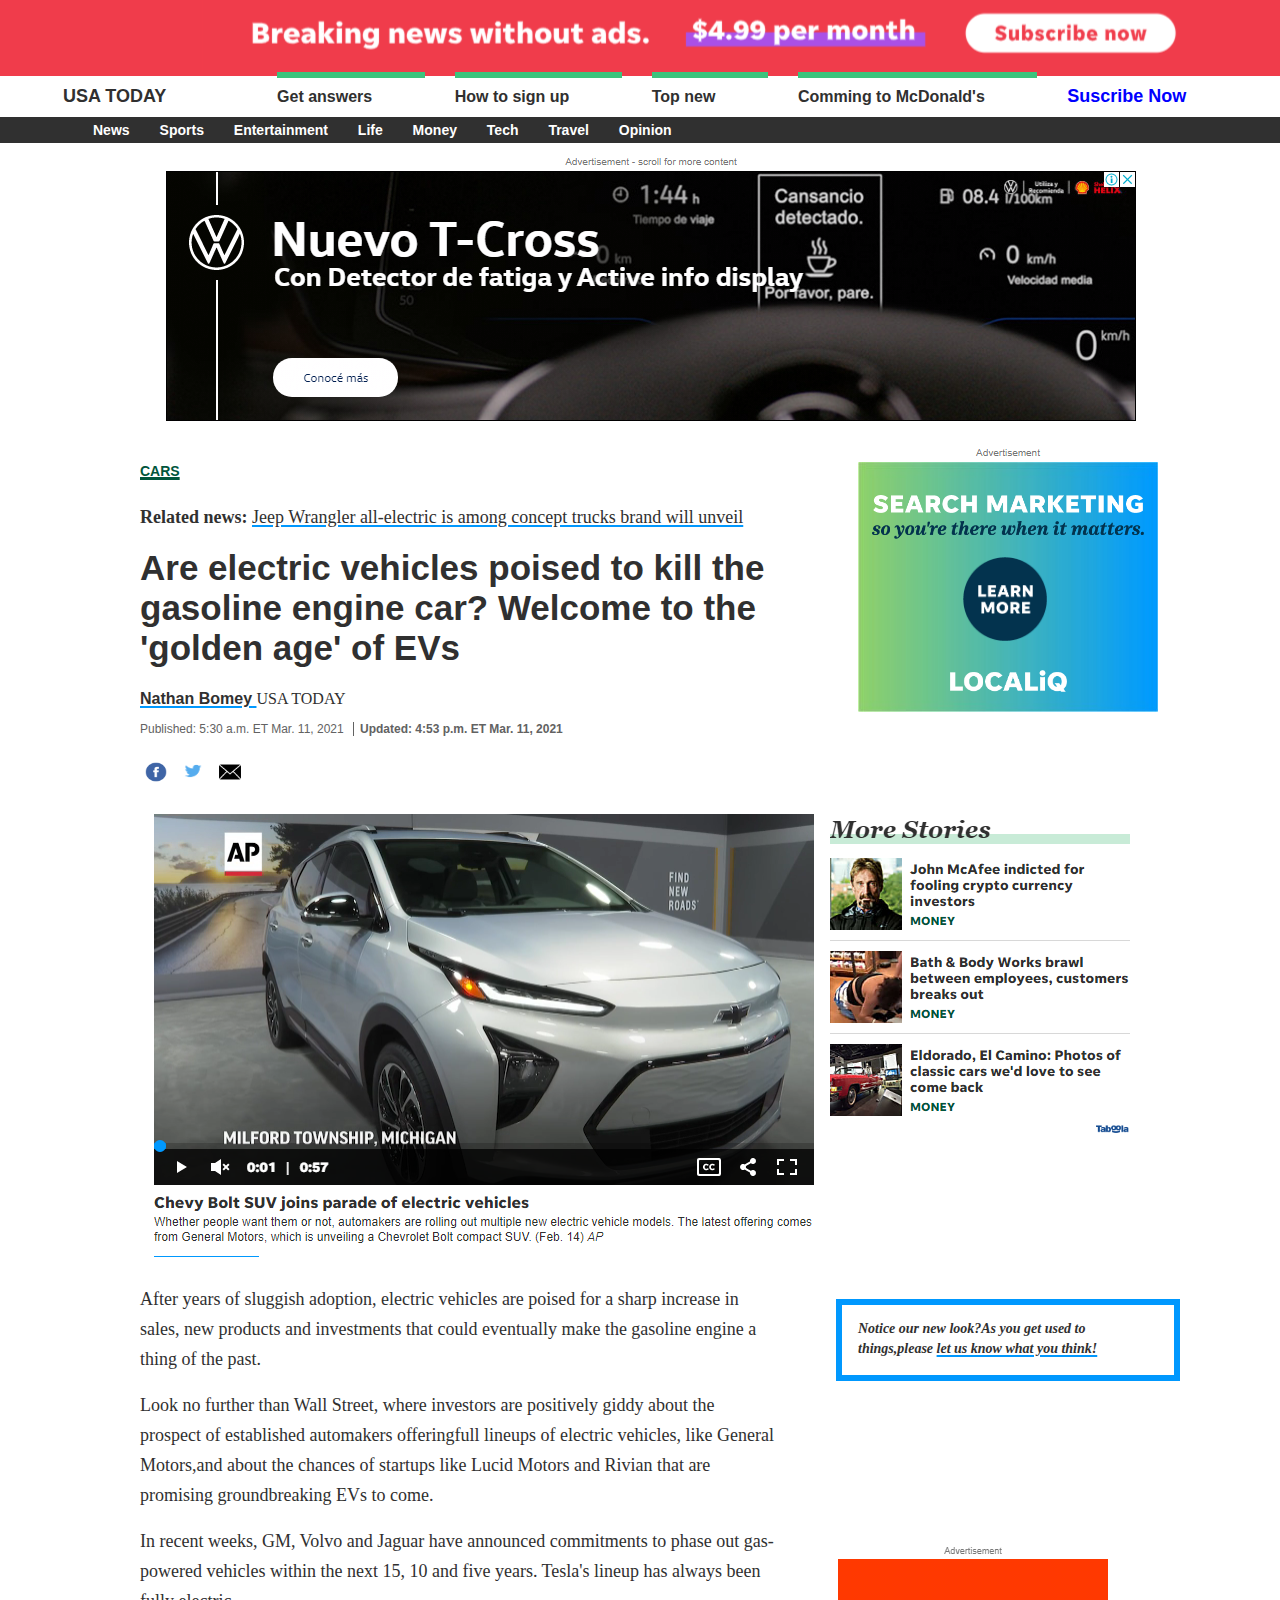
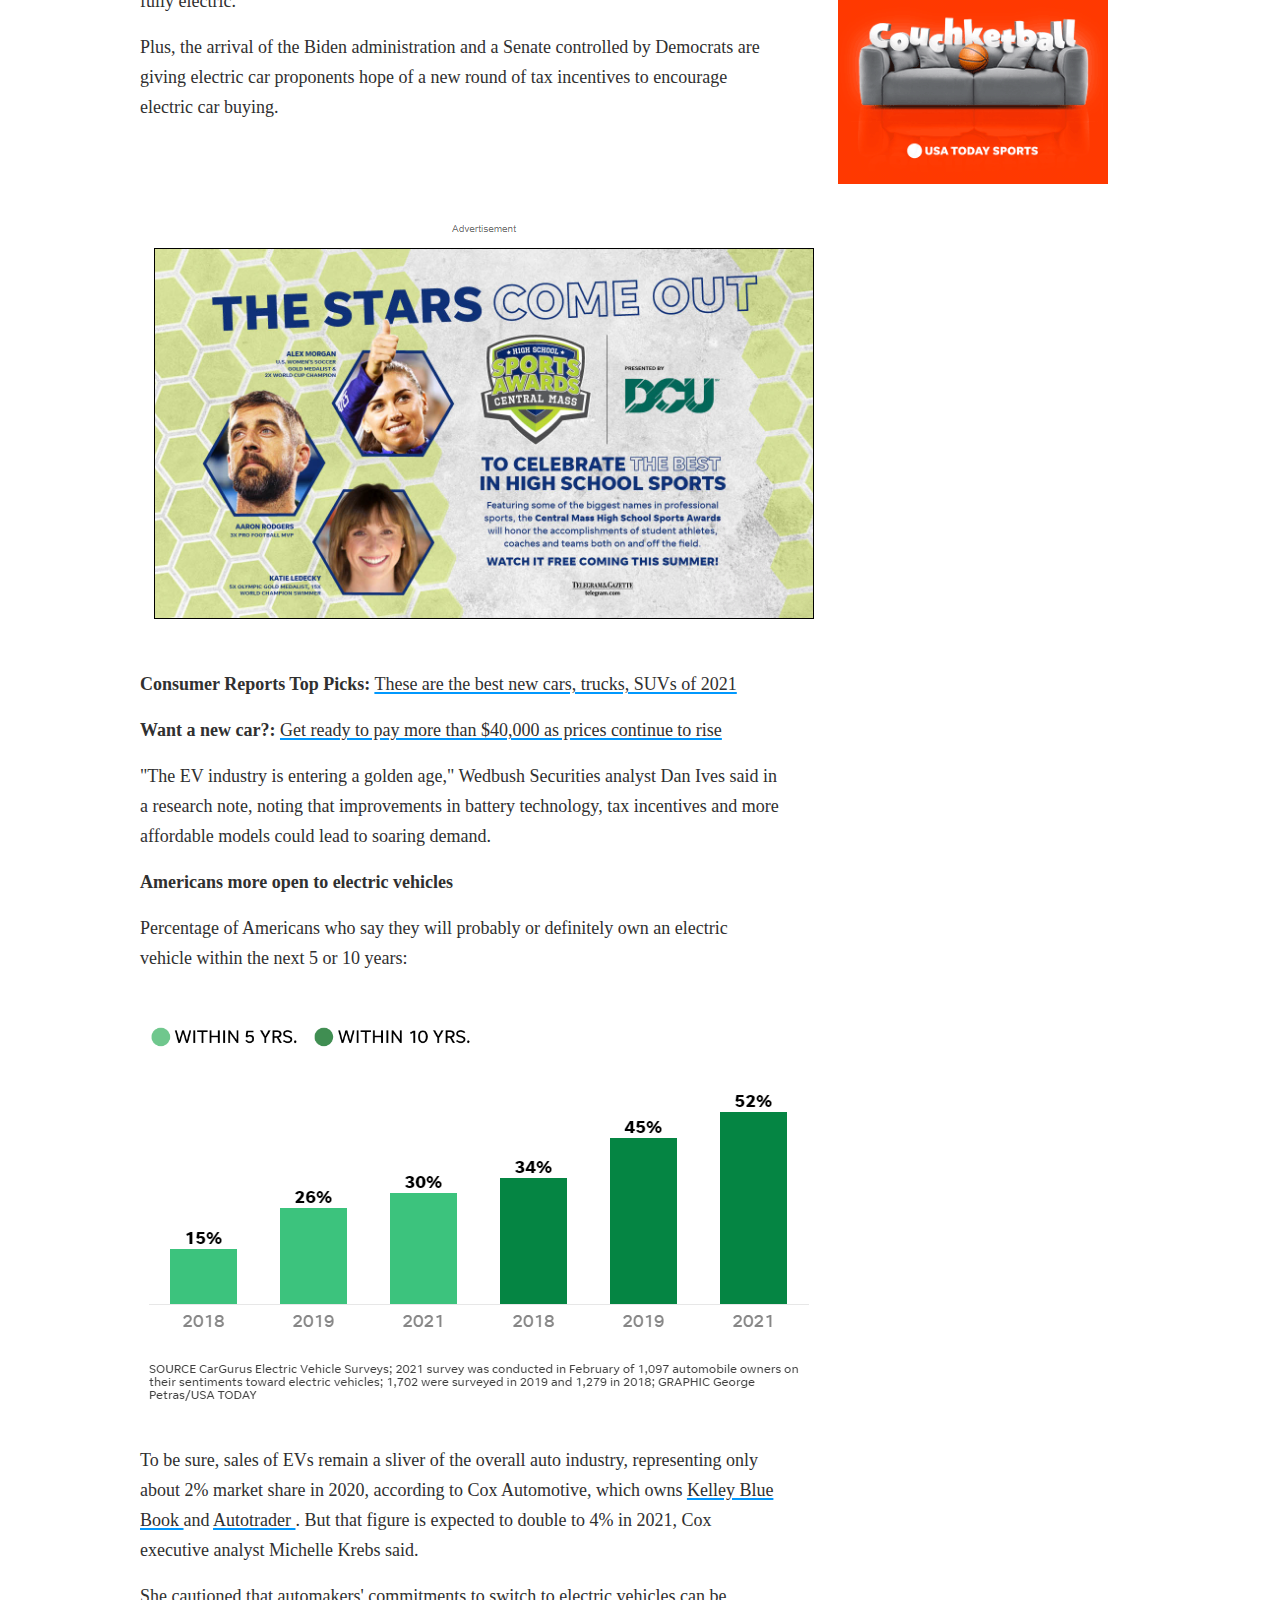
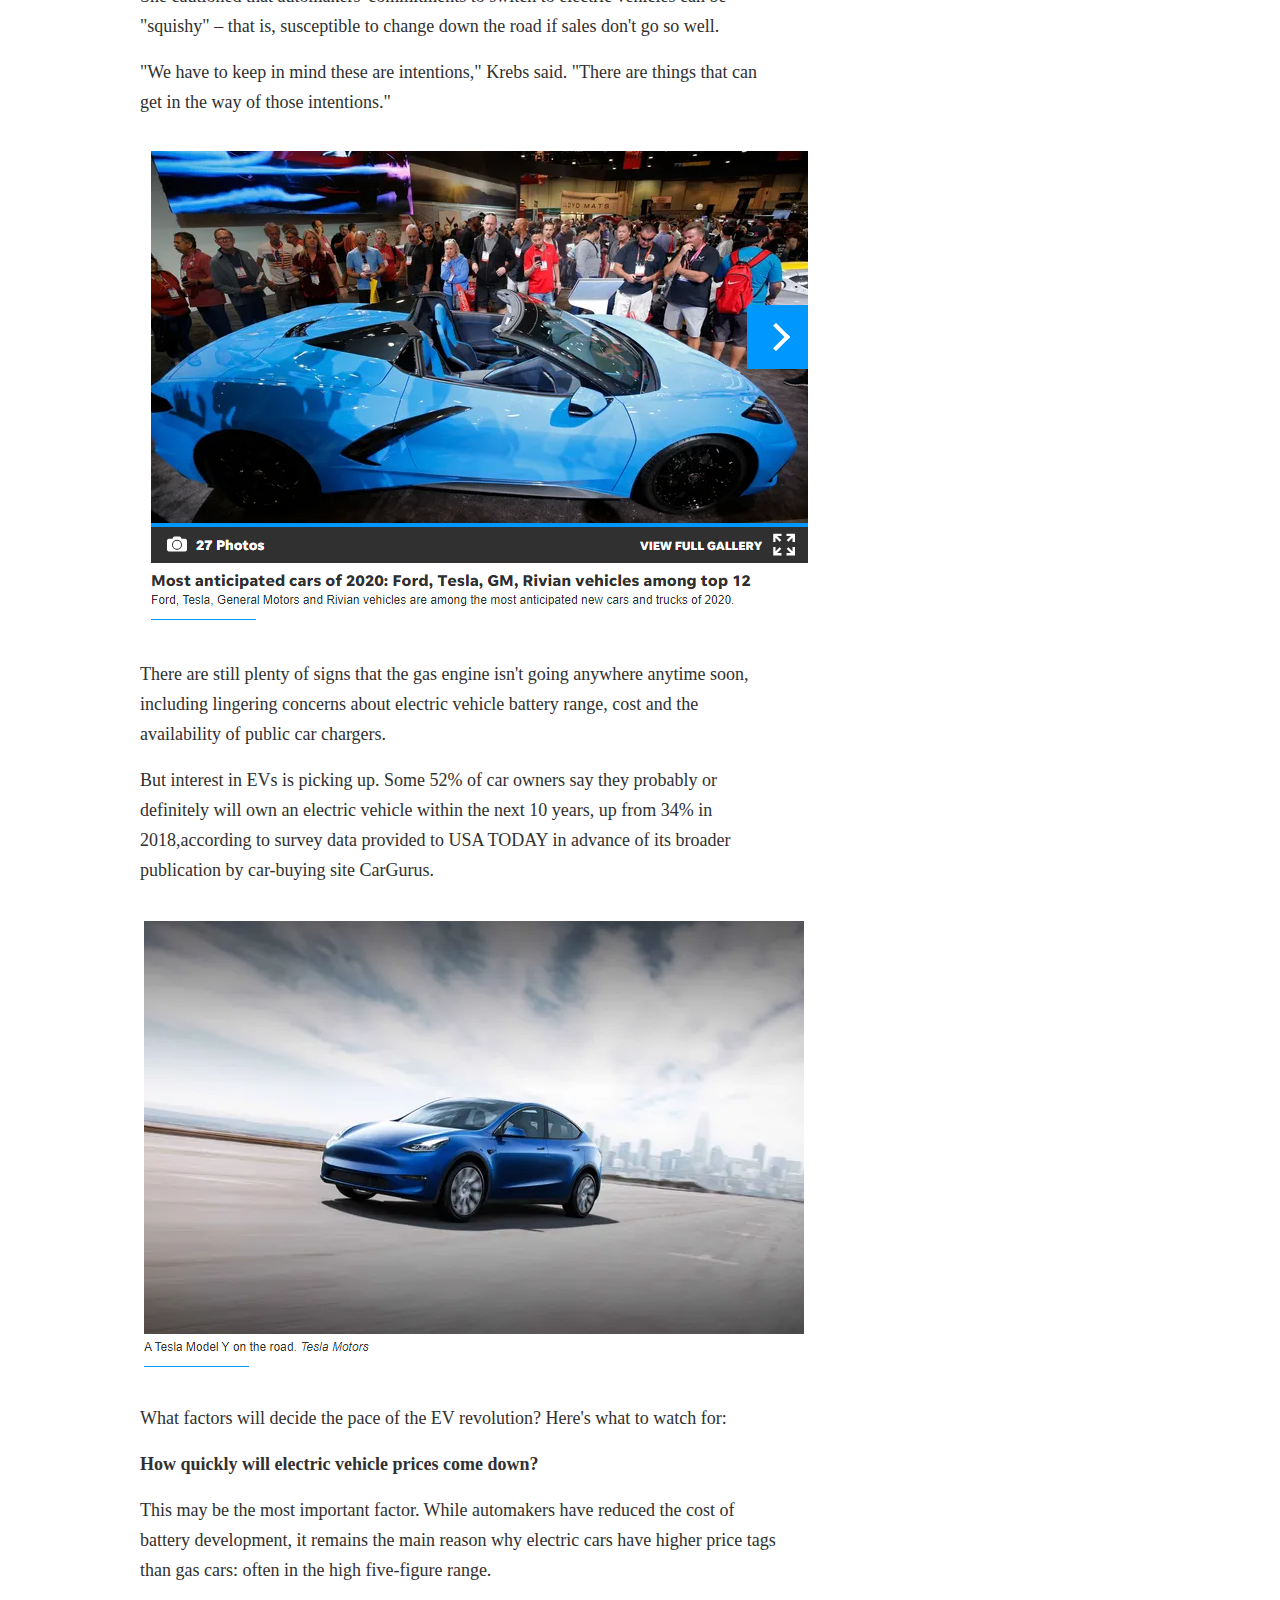
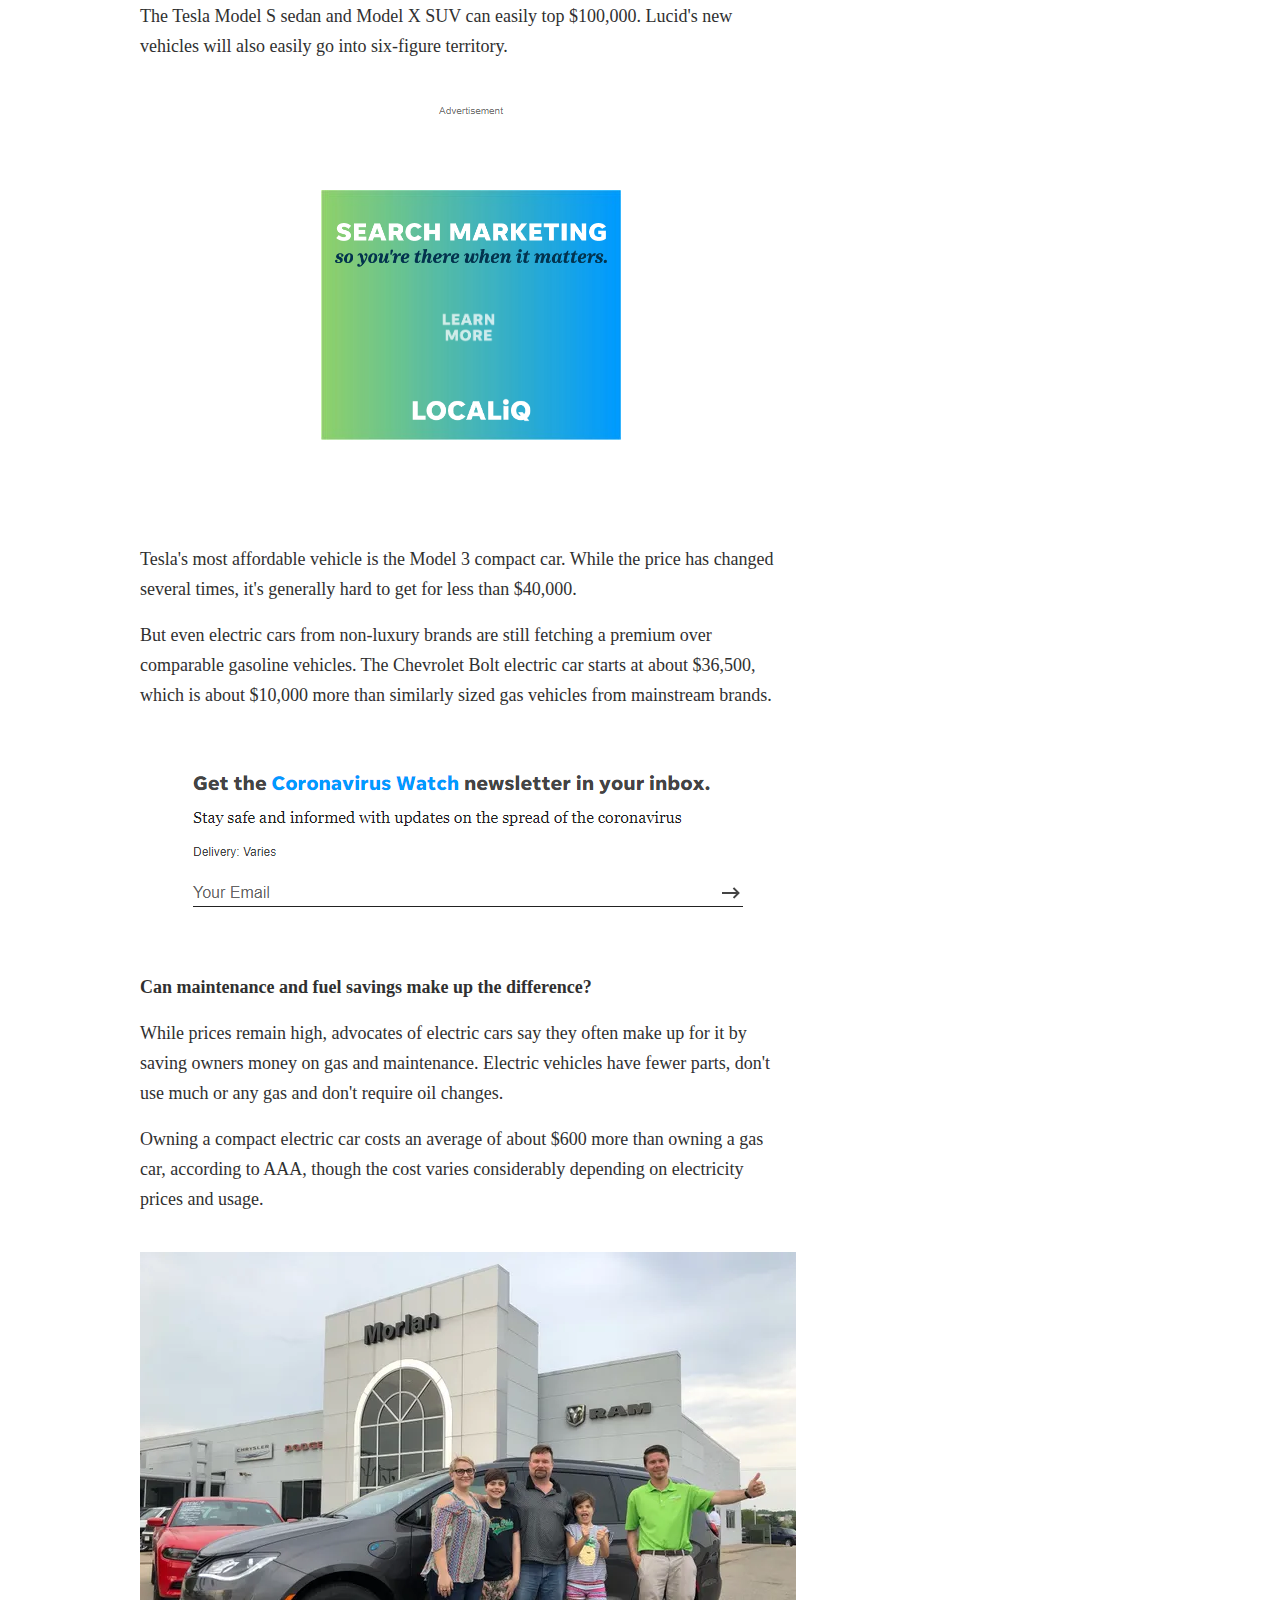
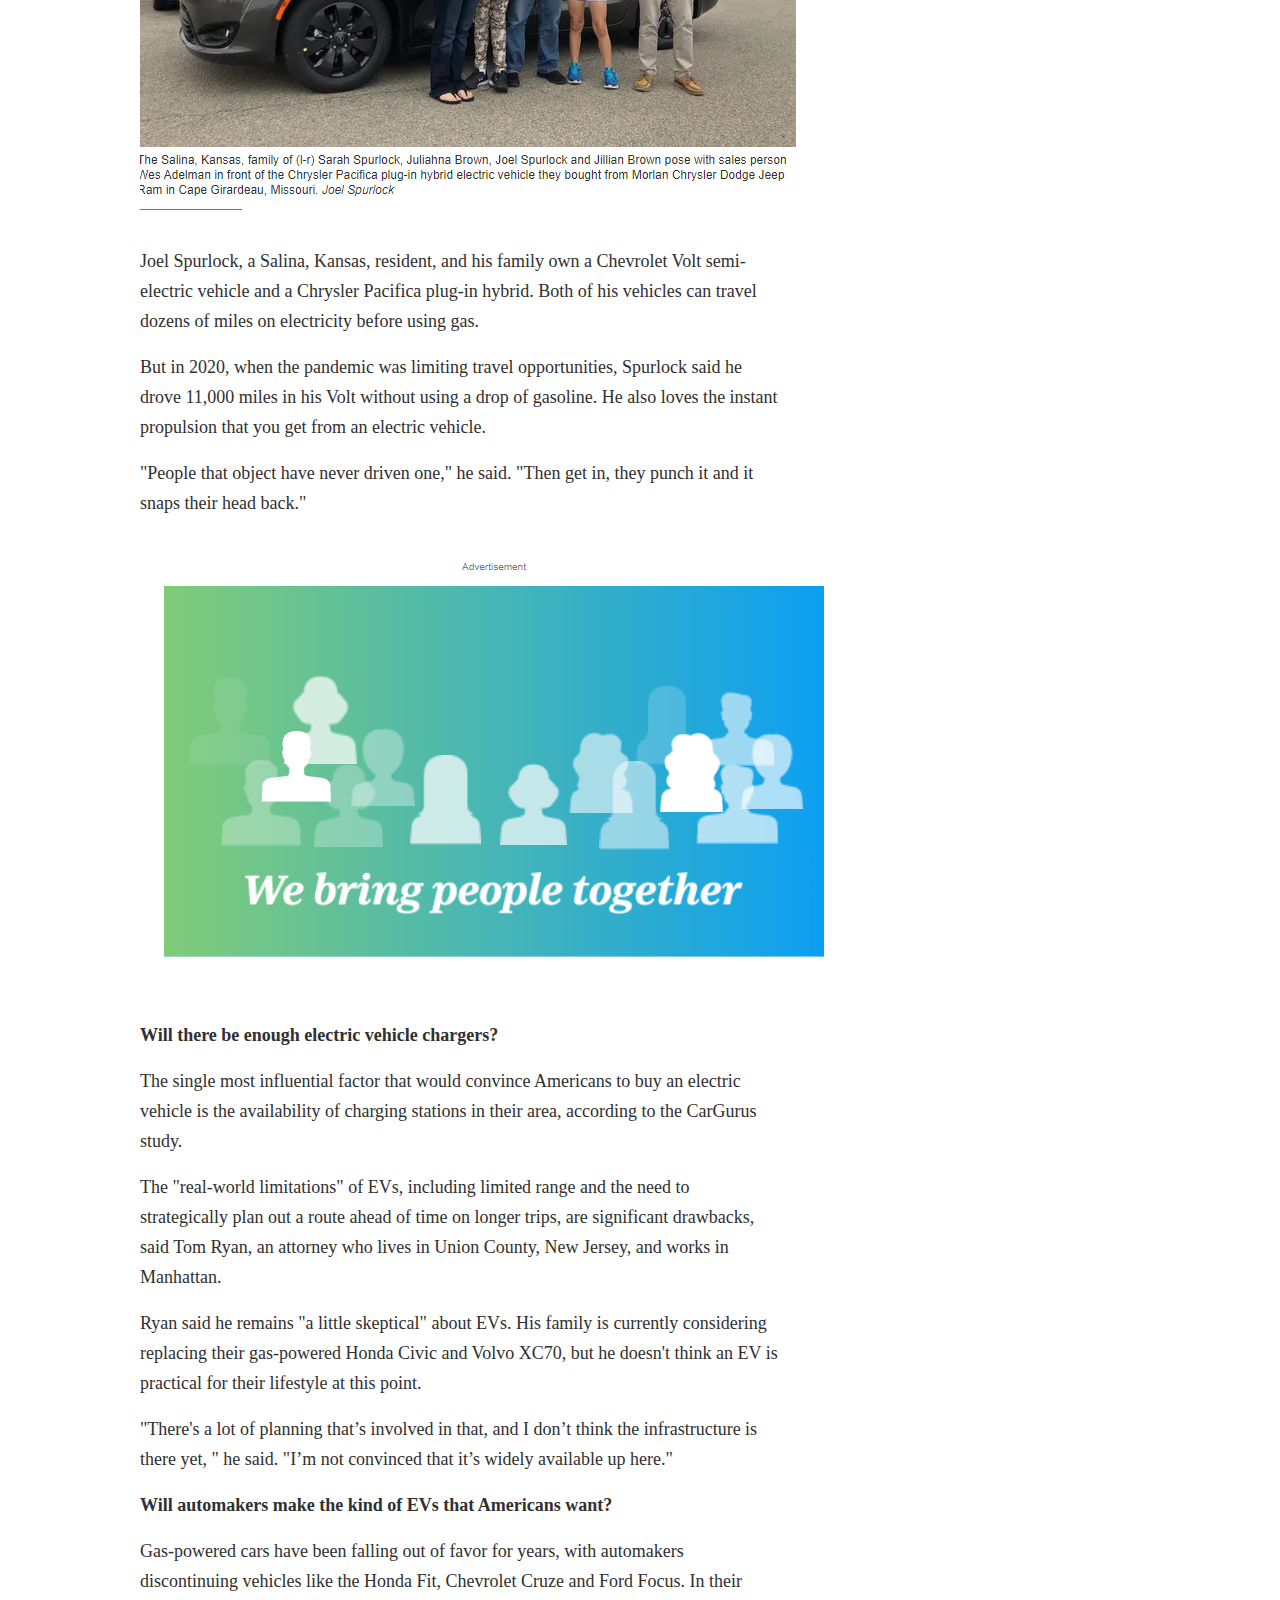
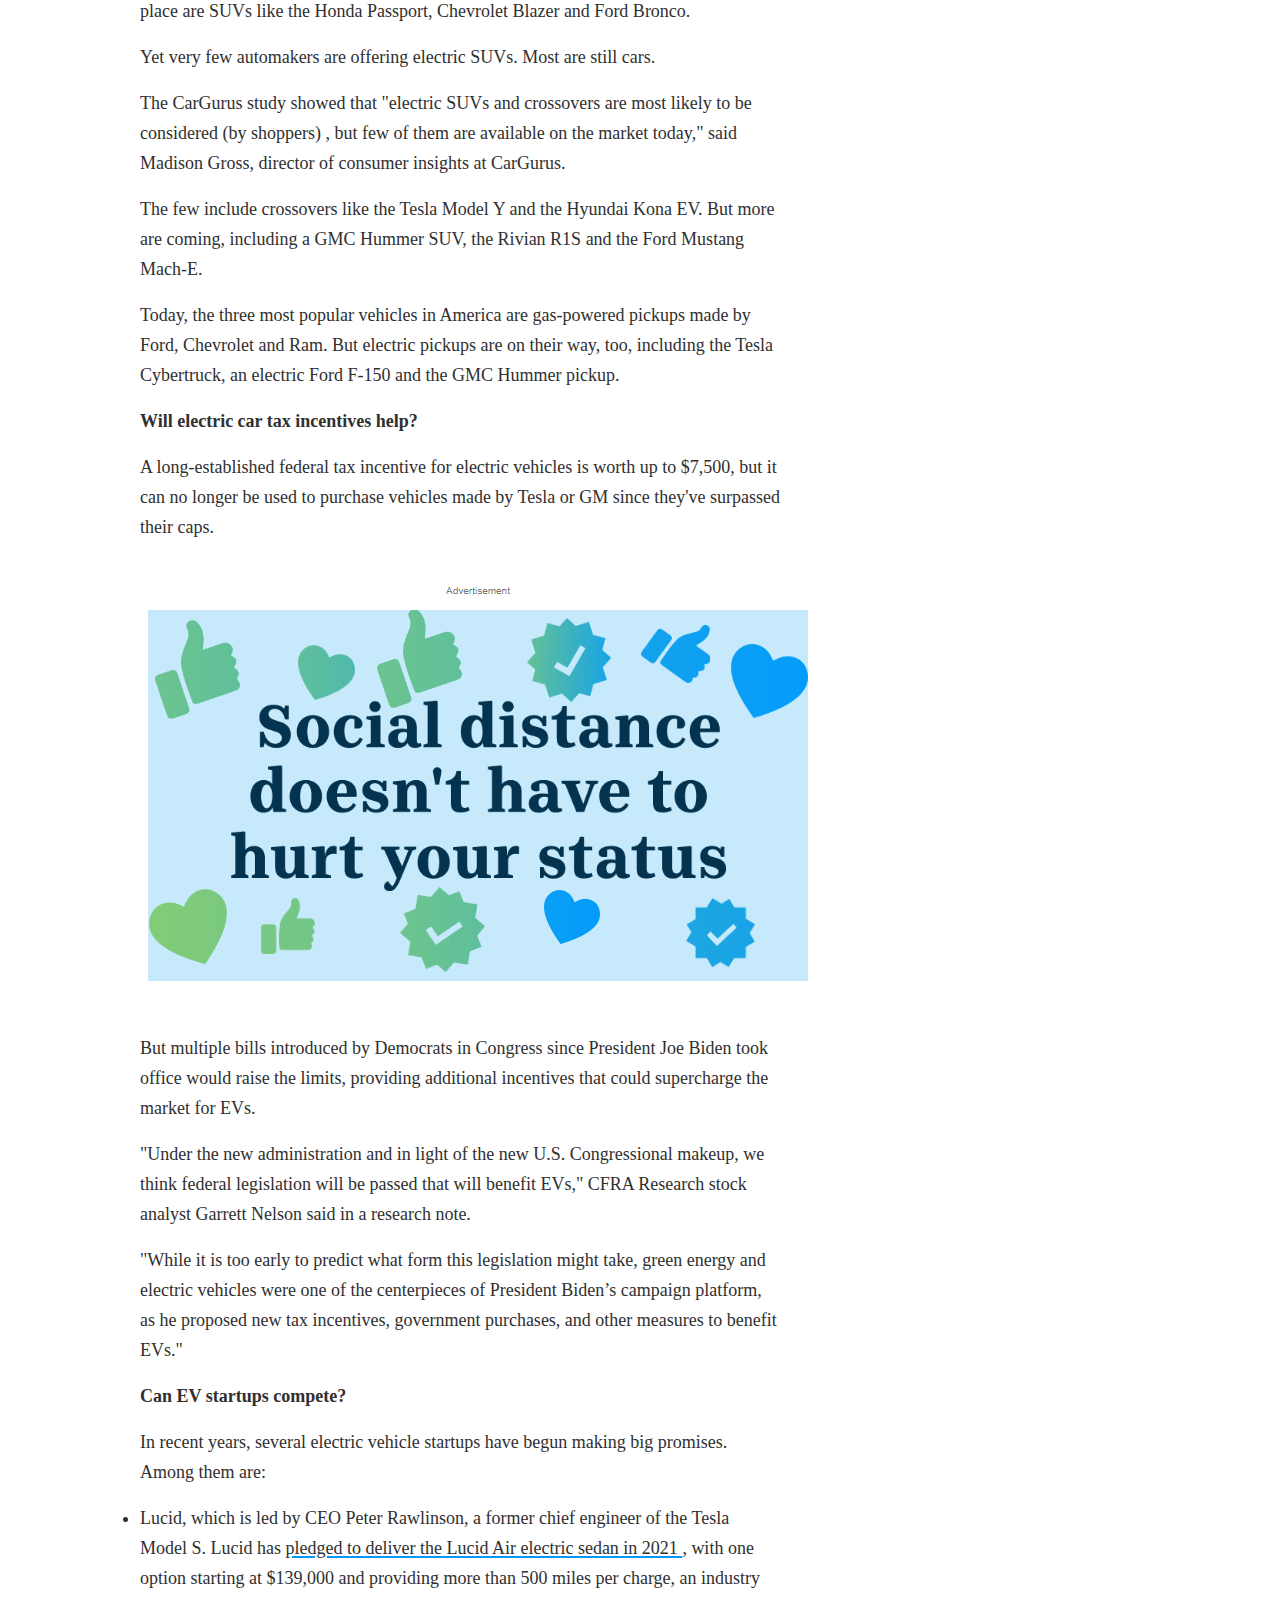
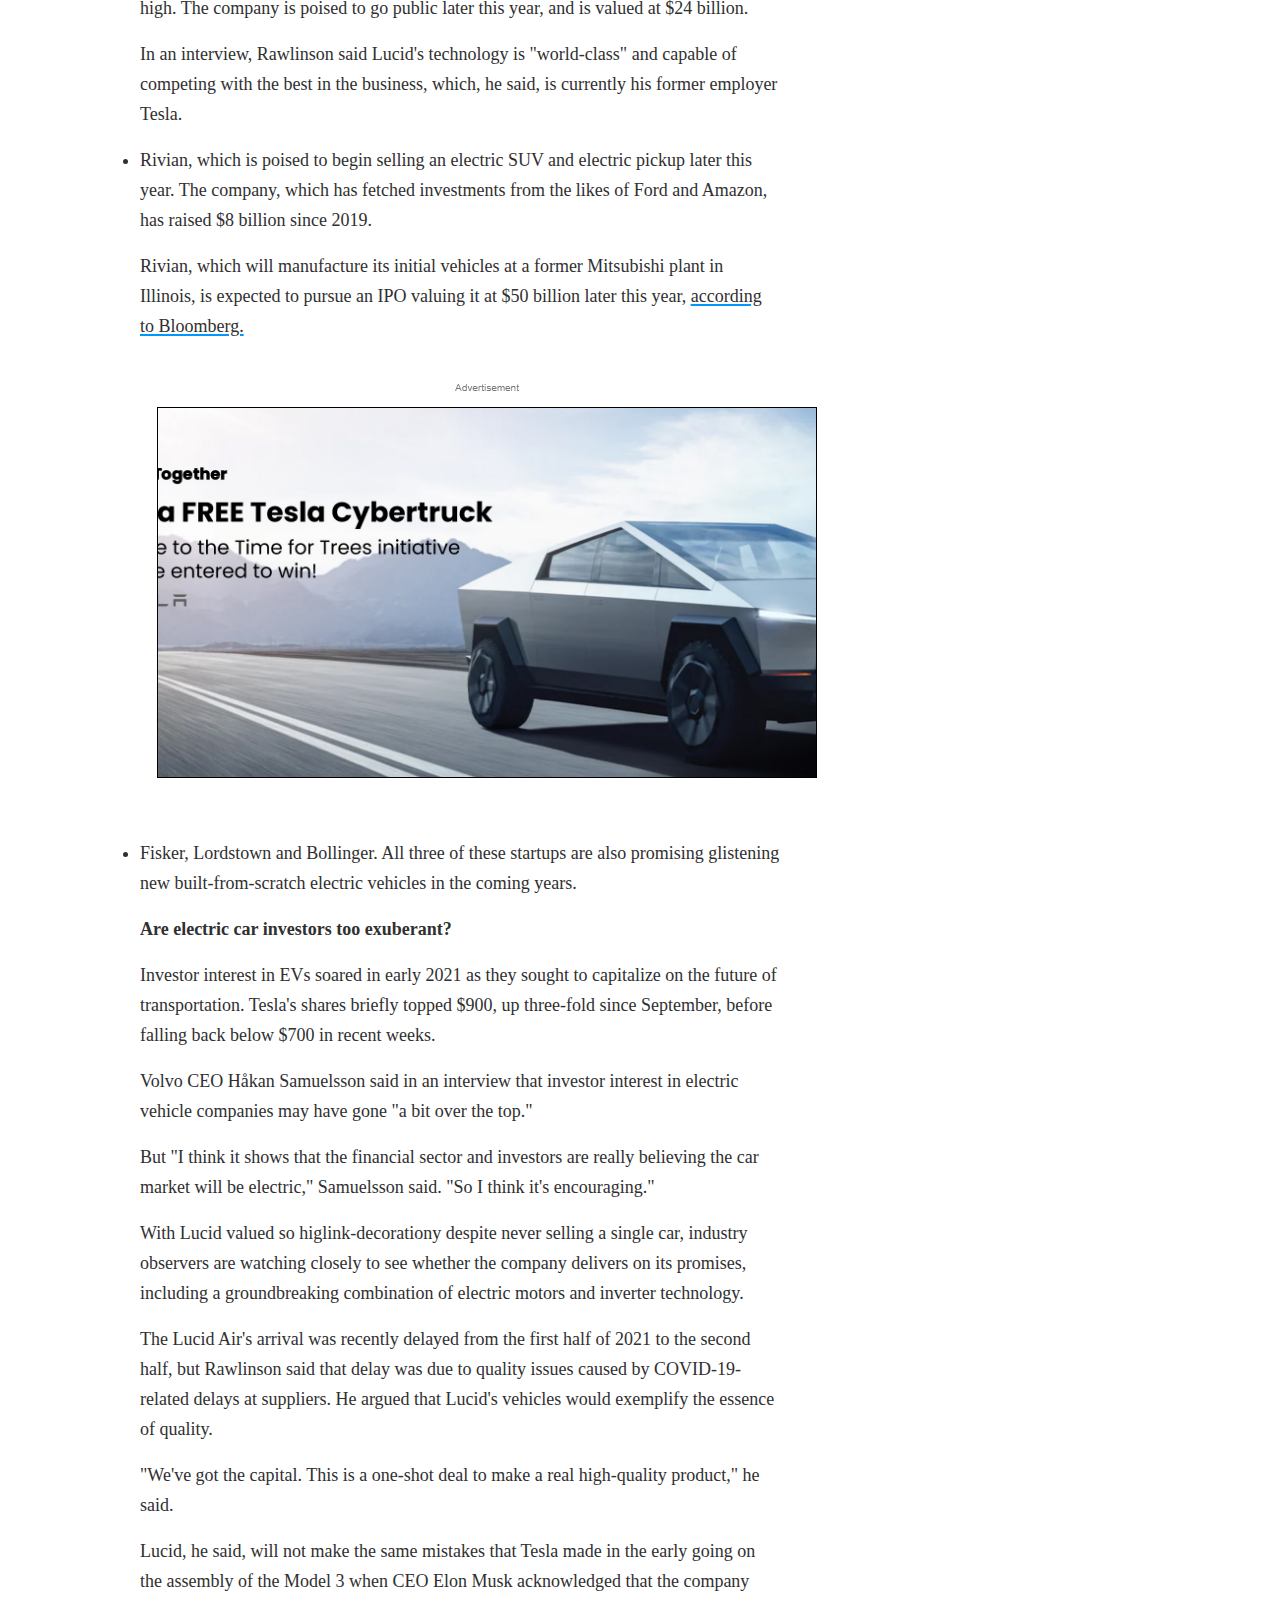
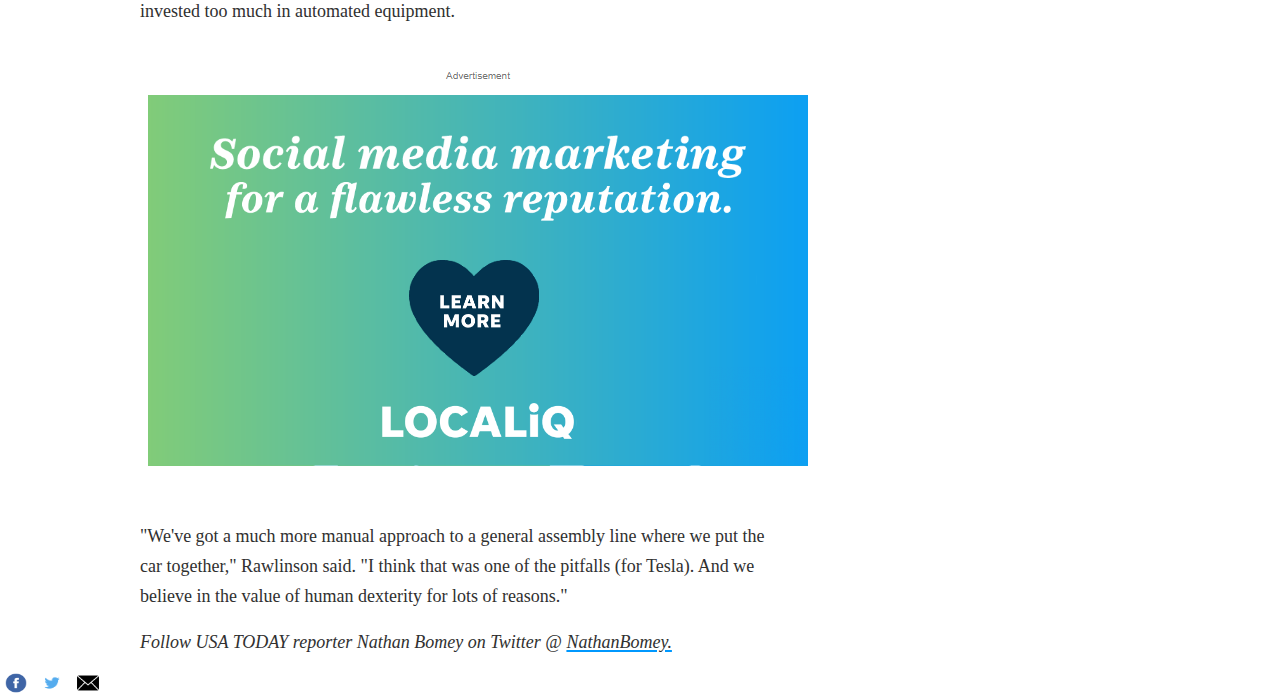
<file: New-1.html>
<!DOCTYPE html> 
<html lang="en">
    <head>
        <meta charset="UTF-8">
        <meta http-equiv="X-UA-Compatible" content="IE=edge">
        <meta name="viewport" content="width=device-width, initial-scale=1.0">
        <title>Electric vehicles threaten engines: GM, Volvo, Jaguar ditch gas cars</title> 
        <link rel="stylesheet" href="style.css">
    </head>
    <body>   
        <div class="header-fixed">
            <div class="advertisement-top">
                <img src="img/advertisement-header.png" alt="Advertisement">
            </div>
            <ul class="navbar-ul-1">
                <li class="navbar-li-icon">
                    <a class="navbar-li-icon-font"href="https://www.usatoday.com/news/"> 
                        usa today
                    </a>
                </li>
                <li class="navbar-li-1">
                    <a class="navbar-li-a-font"href="https://www.usatoday.com/story/money/taxes/2021/03/07/questions-answered-stimulus-unemployment-credits-jobs/4620258001/">
                        Get answers
                    </a>
                </li>
                <li class="navbar-li-1">
                    <a class="navbar-li-a-font"href="https://www.usatoday.com/story/money/food/2021/02/16/ihop-pancake-day-free-pancakes-coronavirus-changes/6706550002/">
                        How to sign up
                    </a>
                </li>
                <li class="navbar-li-1">
                    <a class="navbar-li-a-font"href="https://www.usatoday.com/story/money/cars/2021/02/18/consumer-reports-2021-top-picks-new-cars-trucks-suvs/6763979002/">
                        Top new
                    </a>
                </li>
                <li class="navbar-li-1">
                    <a class="navbar-li-a-font"href="https://www.usatoday.com/story/money/restaurants/2021/02/10/mcdonalds-hi-c-drink-orange-lavaburst-fanta-coming-back/4454968001/">
                        Comming to McDonald's
                    </a>
                </li>
                <li class="navbar-li-suscribe">
                    <a class="navbar-li-a-suscribe"href="https://cm.usatoday.com/specialoffer?gps-source=CPMASTHEAD&itm_campaign=2021SPRING&itm_medium=ONSITE&onSuccessRedirectURL=https%3A%2F%2Fwww.usatoday.com%2Fstory%2Fmoney%2Fcars%2F2021%2F03%2F11%2Felectric-vehicles-tesla-gm-lucid-rivian-volvo-gas-cars%2F4581584001%2F">
                        Suscribe Now
                    </a>
                </li>
            </ul>
            <ul class="navbar-ul-2">
                <li class="navbar-li-2">
                    <a class="navbar-li-2-a-font"href="https://www.usatoday.com/news/"> 
                        News</a>
                    </li>
                <li class="navbar-li-2">
                    <a class="navbar-li-2-a-font"href="https://www.usatoday.com/sports/"> 
                        Sports
                    </a>
                </li>
                <li class="navbar-li-2">
                    <a class="navbar-li-2-a-font"href="https://www.usatoday.com/entertainment/"> 
                        Entertainment
                    </a>
                </li>
                <li class="navbar-li-2">
                    <a class="navbar-li-2-a-font"href="https://www.usatoday.com/life/"> 
                        Life
                    </a>
                </li>
                <li class="navbar-li-2">
                    <a class="navbar-li-2-a-font"href="https://www.usatoday.com/money/">
                        Money
                    </a>
                </li>
                <li class="navbar-li-2">
                    <a class="navbar-li-2-a-font"href="https://www.usatoday.com/tech/">
                        Tech
                    </a>
                </li>
                <li class="navbar-li-2">
                    <a class="navbar-li-2-a-font"href="https://www.usatoday.com/travel/">
                        Travel
                    </a>
                </li>
                <li class="navbar-li-2">
                    <a class="navbar-li-2-a-font"href="https://www.usatoday.com/opinion/">
                        Opinion
                    </a>
                </li>
            </ul>
        </div>
        <img class="advertisement-body-margin" src="img/advertisement.png" alt="advertisement" >
        <div class="advertisement-float">
            <img class="advertisement-margin" src="img/advertisement8.png" alt="advertisement" >
        </div>
        <p class="index-font">
            <a class="index-decoration" href="https://www.usatoday.com/money/cars/">
                cars
            </a>
        </p>
        <p class="text-font">
            <span class="font-black"> Related news:</span>
            <a class="link-decoration" href="New-2.html">
                Jeep Wrangler all-electric is among concept trucks brand will unveil
            </a>
        </p>
        <h1 class="title-font">
            Are electric vehicles poised to kill the gasoline engine car? Welcome to the 'golden age' of EVs
        </h1>
        <p class="info-font">
            <a class="link-decoration" href="https://www.usatoday.com/staff/2646746001/nathan-bomey/">
                <span class="font-black">Nathan Bomey</span>
            </a> 
                <span class="font-uppercase">usa today<span>
        </p>
        <p class="info2-font">
            Published: 5:30 a.m. ET Mar. 11, 2021 <span class="info-text">Updated: 4:53 p.m. ET Mar. 11, 2021</span>
        </p>
        <div class="social-icon-div">
            <a class="social-img-icon" href="https://www.facebook.com/dialog/share?display=popup&app_id=215046668549694&href=https%3A%2F%2Fwww.usatoday.com%2Fstory%2Fmoney%2Fcars%2F2021%2F03%2F11%2Felectric-vehicles-tesla-gm-lucid-rivian-volvo-gas-cars%2F4581584001%2F">
                <img src="img/facebook.png" alt="Facebook Icon" width="22" height="20">
            </a>
            <a class="social-img-icon" href="https://twitter.com/intent/tweet?url=https%3A%2F%2Fwww.usatoday.com%2Fstory%2Fmoney%2Fcars%2F2021%2F03%2F11%2Felectric-vehicles-tesla-gm-lucid-rivian-volvo-gas-cars%2F4581584001%2F&text=Are%20electric%20vehicles%20poised%20to%20kill%20the%20gasoline%20engine%20car%3F%20Welcome%20to%20the%20%27golden%20age%27%20of%20EVs&via=usatoday">
                <img src="img/twitter.png" alt="Twitter Icon" width="24" height="22">
            </a>
            <a class="social-img-icon" href="mailto:?subject=Are%20electric%20vehicles%20poised%20to%20kill%20the%20gasoline%20engine%20car%3F%20Welcome%20to%20the%20'golden%20age'%20of%20EVs%20-%20from%20USA%20TODAY&amp;body=Are%20electric%20vehicles%20poised%20to%20kill%20the%20gasoline%20engine%20car%3F%20Welcome%20to%20the%20'golden%20age'%20of%20EVs%0A%0AAfter%20years%20of%20sluggish%20adoption%2C%20electric%20cars%20are%20poised%20for%20a%20surge%20in%20sales%20and%20products%20that%20could%20make%20the%20gas%20engine%20a%20thing%20of%20the%20past.%0A%0ACheck%20out%20this%20story%20on%20usatoday.com%3A%20https%3A%2F%2Fwww.usatoday.com%2Fstory%2Fmoney%2Fcars%2F2021%2F03%2F11%2Felectric-vehicles-tesla-gm-lucid-rivian-volvo-gas-cars%2F4581584001%2F">
                <img src="img/email.png" alt="Email Icon" width="22" height="20">
            </a>
        </div>
        <div class="advertisement-float">
            <img class="advertisement-margin"src="img/advertisement9.png" alt="Anuncio" >
        </div>
        <div class="advertisement-text-margin">
            <img  src="img/car-advertisement.png" alt="Car Ad">
        </div>
        <div class="text-float">
            <p class="text-float-font">
                Notice our new look?As you get used to things,please 
                    <a class="link-decoration" href="https://cm.usatoday.com/site-feedback/?platform=Tangent-Desktop&url=https%3A%2F%2Fwww.usatoday.com%2Fstory%2Fmoney%2Fcars%2F2021%2F03%2F11%2Felectric-vehicles-tesla-gm-lucid-rivian-volvo-gas-cars%2F4581584001%2F&marketName=usatoday&cta=Right-Rail">
                        let us know what you think!
                    </a>
            </p>
        </div>
        <p class="text-font">
            After years of sluggish adoption, electric vehicles are poised for a sharp increase in sales,
            new products and investments that could eventually make the gasoline engine a thing of the past.
        </p>
        <p class="text-font">
            Look no further than Wall Street, where investors are positively giddy about the prospect of established 
            automakers offeringfull lineups of electric vehicles, like General Motors,and about the chances of startups
            like Lucid Motors and Rivian that are promising groundbreaking EVs to come.
        </p> 
        <div class="advertisement-sticky">
            <img class="advertisement-float2" src="img/advertisement10.png" alt="Advertisement" >
        </div>
        <p class="text-font">
            In recent weeks, GM, Volvo and Jaguar have announced commitments to phase out gas-powered vehicles 
            within the next 15, 10 and five years. Tesla's lineup has always been fully electric.
        </p>
        
        <p class="text-font">
            Plus, the arrival of the Biden administration and a Senate controlled by Democrats are giving electric
            car proponents hope of a new round of tax incentives to encourage electric car buying.
        </p>
        <img class="advertisement-text-margin" src="img/advertisement1.png" alt="Advertisement">
        <p class="text-font">
            <span class="font-black">Consumer Reports Top Picks:</span>
            <a class="link-decoration" href="https://www.usatoday.com/story/money/cars/2021/02/18/consumer-reports-2021-top-picks-new-cars-trucks-suvs/6763979002/">
                These are the best new cars, trucks, SUVs of 2021
            </a>
        </p>
        
        <p class="text-font">
            <span class="font-black">Want a new car?:</span>
            <a class="link-decoration" href="https://www.usatoday.com/story/money/cars/2021/01/07/new-cars-trucks-suvs-financing-downpayment-prices/4139776001/">
                Get ready to pay more than $40,000 as prices continue to rise
            </a>
        </p>      
        <p class="text-font">
            "The EV industry is entering a golden age," Wedbush Securities analyst Dan Ives said in a research note, 
            noting that improvements in battery technology, tax incentives and more affordable models could lead to 
            soaring demand.
        </p>  
        <h2 class="text-font">
            Americans more open to electric vehicles
        </h2> 
        <p class="text-font">
            Percentage of Americans who say they will probably or definitely own an electric vehicle within the next
             5 or 10 years:
        </p> 
        <img class="advertisement-text-margin" src="img/graphic.png"alt="Graphic">
        <p class="text-font">
            To be sure, sales of EVs remain a sliver of the overall auto industry, representing only about 2% market 
            share in 2020, according to Cox Automotive, which owns 
            <a class="link-decoration" href="https://www.kbb.com">
                Kelley Blue Book
            </a>  and 
            <a class="link-decoration" href="https://www.autotrader.com">
                Autotrader
            </a> . But that figure 
            is expected to double to 4% in 2021, Cox executive analyst Michelle Krebs said.
        </p>
        <p class="text-font">
            She cautioned that automakers' commitments to switch to electric vehicles can be "squishy" – that is, 
            susceptible to change down the road if sales don't go so well.
        </p>
        <p class="text-font">
            "We have to keep in mind these are intentions," Krebs said. "There are things that can get in the way 
            of those intentions."
        </p>
        <img class="advertisement-text-margin" src="img/gallery.png"alt="Cars">
        <p class="text-font">
            There are still plenty of signs that the gas engine isn't going anywhere anytime soon, including 
            lingering concerns about electric vehicle battery range, cost and the availability of public car chargers.
        </p>
        <p class="text-font">
            But interest in EVs is picking up. Some 52% of car owners say they probably or definitely will own an 
            electric vehicle within the next 10 years, up from 34% in 2018,according to survey data provided to USA
             TODAY in advance of its broader publication by car-buying site CarGurus.
        </p>
        <img class="advertisement-text-margin" src="img/tesla-car.png"alt="Tesla Car">
        <p class="text-font">
            What factors will decide the pace of the EV revolution? Here's what to watch for:
        </p>
        <h2 class="text-font">
            How quickly will electric vehicle prices come down?
        </h2>
        <p class="text-font">
            This may be the most important factor. While automakers have reduced the cost of battery development,
             it remains the main reason why electric cars have higher price tags than gas cars: often in the high 
             five-figure range.
        </p>
        <p class="text-font">
            The Tesla Model S sedan and Model X SUV can easily top $100,000. Lucid's new vehicles will also easily
             go into six-figure territory.
        </p>
        <img class="advertisement-text-margin" src="img/advertisement2.png"alt="Advertisement">
        <p class="text-font">
            Tesla's most affordable vehicle is the Model 3 compact car. While the price has changed several times, 
            it's generally hard to get for less than $40,000.
        </p>
        <p class="text-font">
            But even electric cars from non-luxury brands are still fetching a premium over comparable gasoline 
            vehicles. The Chevrolet Bolt electric car starts at about $36,500, which is about $10,000 more than 
            similarly sized gas vehicles from mainstream brands.
        </p>
        <img class="advertisement-text-margin" src="img/advertisement3.png"alt="Advertisement">
        <h2 class="text-font">
            Can maintenance and fuel savings make up the difference?
        </h2>
        <p class="text-font">
            
            While prices remain high, advocates of electric cars say they often make up for it by saving owners
             money on gas and maintenance. Electric vehicles have fewer parts, don't use much or any gas and don't
              require oil changes.
        </p>
        <p class="text-font">
            Owning a compact electric car costs an average of about $600 more than owning a gas car, according to AAA,
             though the cost varies considerably depending on electricity prices and usage.
        </p>
            <img class="advertisement-text-margin" src="img/family.png"alt="Family">
        <p class="text-font">
            Joel Spurlock, a Salina, Kansas, resident, and his family own a Chevrolet Volt semi-electric vehicle and a
             Chrysler Pacifica plug-in hybrid. Both of his vehicles can travel dozens of miles on electricity before 
             using gas.
        </p>
        <p class="text-font">
            But in 2020, when the pandemic was limiting travel opportunities, Spurlock said he drove 11,000 miles in
             his Volt without using a drop of gasoline. He also loves the instant propulsion that you get from an 
             electric vehicle.
        </p>
        <p class="text-font">
            "People that object have never driven one," he said. "Then get in, they punch it and it snaps their head 
            back."
        </p>
        <img class="advertisement-text-margin" src="img/advertisement4.png"alt="Advertisement">
        <h2 class="text-font">
            Will there be enough electric vehicle chargers?
        </h2>
        <p class="text-font">
            The single most influential factor that would convince Americans to buy an electric vehicle is the 
            availability of charging stations in their area, according to the CarGurus study.
        </p>
        <p class="text-font">
            The "real-world limitations" of EVs, including limited range and the need to strategically plan out a route
             ahead of time on longer trips, are significant drawbacks, said Tom Ryan, an attorney who lives in Union
              County, New Jersey, and works in Manhattan.
        </p>
        <p class="text-font">
            Ryan said he remains "a little skeptical" about EVs. His family is currently considering replacing their 
            gas-powered Honda Civic and Volvo XC70, but he doesn't think an EV is practical for their lifestyle at 
            this point.
        </p>
        <p class="text-font">
            "There's a lot of planning that’s involved in that, and I don’t think the infrastructure is there yet,
            " he said. "I’m not convinced that it’s widely available up here."
        </p>
        <h2 class="text-font">
            Will automakers make the kind of EVs that Americans want?
        </h2>
        <p class="text-font">
            Gas-powered cars have been falling out of favor for years, with automakers discontinuing vehicles like 
            the Honda Fit, Chevrolet Cruze and Ford Focus. In their place are SUVs like the Honda Passport, 
            Chevrolet Blazer and Ford Bronco.
        </p>
        <p class="text-font">
            Yet very few automakers are offering electric SUVs. Most are still cars.
        </p>
        <p class="text-font">
            The CarGurus study showed that "electric SUVs and crossovers are most likely to be considered (by shoppers)
            , but few of them are available on the market today," said Madison Gross, director of consumer insights at 
            CarGurus.    
        </p>
        <p class="text-font">
            The few include crossovers like the Tesla Model Y and the Hyundai Kona EV. But more are coming, including
             a GMC Hummer SUV, the Rivian R1S and the Ford Mustang Mach-E.
        </p>
        <p class="text-font">
            Today, the three most popular vehicles in America are gas-powered pickups made by Ford, Chevrolet and Ram.
             But electric pickups are on their way, too, including the Tesla Cybertruck, an electric Ford F-150 and the
              GMC Hummer pickup.
        </p>
        <h2 class="text-font">
            Will electric car tax incentives help?
        </h2>
        <p class="text-font">
            A long-established federal tax incentive for electric vehicles is worth up to $7,500, but it can no longer
             be used to purchase vehicles made by Tesla or GM since they've surpassed their caps.
        </p>
        <img class="advertisement-text-margin" src="img/advertisement5.png"alt="Advertisement">
        <p class="text-font">
            But multiple bills introduced by Democrats in Congress since President Joe Biden took office would raise 
            the limits, providing additional incentives that could supercharge the market for EVs.
        </p>
        <p class="text-font">
            "Under the new administration and in light of the new U.S. Congressional makeup, we think federal 
            legislation will be passed that will benefit EVs," CFRA Research stock analyst Garrett Nelson said in a 
            research note.
        </p>
        <p class="text-font">
            "While it is too early to predict what form this legislation might take, green energy and electric vehicles
             were one of the centerpieces of President Biden’s campaign platform, as he proposed new tax incentives, 
             government purchases, and other measures to benefit EVs."
        </p>
        <h2 class="text-font">
            <span class="font-black">Can EV startups compete?</span>
        </h2>
        <p class="text-font">
            In recent years, several electric vehicle startups have begun making big promises. Among them are:
        </p>
        <ul class="text-ul-font">
            <li>
                Lucid, which is led by CEO Peter Rawlinson, a former chief engineer of the Tesla Model S. Lucid has
                    <a class="link-decoration" href="https://www.usatoday.com/story/money/cars/2020/09/09/lucid-air-lucid-motors-electric-car/5748925002/">
                        pledged to deliver the Lucid Air electric sedan in 2021
                    </a>
                , with one option starting at $139,000 and providing more than 500 miles per charge, an industry high.
                The company is poised to go public later this year, and is valued at $24 billion.
            </li>
        </ul>
        <p class="text-font">
             In an interview, Rawlinson said Lucid's technology is "world-class" and capable of competing with the 
             best in the business, which, he said, is currently his former employer Tesla.
        </p>
        <ul class="text-ul-font">
            <li>
                Rivian, which is poised to begin selling an electric SUV and electric pickup later this year. The 
                company, which has fetched investments from the likes of Ford and Amazon, has raised $8 billion since
                 2019.
            </li>
        </ul>
        <p class="text-font">
            Rivian, which will manufacture its initial vehicles at a former Mitsubishi plant in Illinois, is expected 
            to pursue an IPO valuing it at $50 billion later this year, 
            <a class="link-decoration" href="https://www.bloomberg.com/news/articles/2021-03-09/amazon-backed-rivian-seeks-3-in-a-row-ev-debuts-defying-history">
                according to Bloomberg.
            </a>
        </p>
        <img class="advertisement-text-margin" src="img/advertisement6.png"alt="advertisement">
        <ul class="text-ul-font">
            <li>
                Fisker, Lordstown and Bollinger. All three of these startups are also promising glistening new 
                built-from-scratch electric vehicles in the coming years.
            </li>
        </ul>
        <h2 class="text-font">
            Are electric car investors too exuberant?
        </h2>
        <p class="text-font">
            Investor interest in EVs soared in early 2021 as they sought to capitalize on the future of transportation.
             Tesla's shares briefly topped $900, up three-fold since September, before falling back below $700 in 
             recent weeks. 
        </p>
        <p class="text-font">
            Volvo CEO Håkan Samuelsson said in an interview that investor interest in electric vehicle companies may 
            have gone "a bit over the top."
        </p>
        <p class="text-font">
            But "I think it shows that the financial sector and investors are really believing the car market will 
            be electric," Samuelsson said. "So I think it's encouraging."
        </p>
        <p class="text-font">
            With Lucid valued so higlink-decorationy despite never selling a single car, industry observers are watching closely 
            to see whether the company delivers on its promises, including a groundbreaking combination of electric 
            motors and inverter technology.
        </p>
        <p class="text-font">
            The Lucid Air's arrival was recently delayed from the first half of 2021 to the second half, but Rawlinson
             said that delay was due to quality issues caused by COVID-19-related delays at suppliers. He argued that 
             Lucid's vehicles would exemplify the essence of quality.
        </p>
        <p class="text-font">
            "We've got the capital. This is a one-shot deal to make a real high-quality product," he said.
        </p>
        <p class="text-font">
            Lucid, he said, will not make the same mistakes that Tesla made in the early going on the assembly of the
             Model 3 when CEO Elon Musk acknowledged that the company invested too much in automated equipment.
        </p>
        <img class="advertisement-text-margin" src="img/advertisement7.png"alt="Advertisement">
        <p class="text-font">
            "We've got a much more manual approach to a general assembly line where we put the car together," 
            Rawlinson said. "I think that was one of the pitfalls (for Tesla). And we believe in the value of human
             dexterity for lots of reasons."
        </p>
        <p  class="font-italic">
            Follow USA TODAY reporter Nathan Bomey on Twitter @
            <a class="link-decoration" href="https://twitter.com/NathanBomey">
               NathanBomey.
            </a>
        </p>
        <div class="icon">
            <a class="social-img-icon" href="https://www.facebook.com/dialog/share?display=popup&app_id=215046668549694&href=https%3A%2F%2Fwww.usatoday.com%2Fstory%2Fmoney%2Fcars%2F2021%2F03%2F11%2Felectric-vehicles-tesla-gm-lucid-rivian-volvo-gas-cars%2F4581584001%2F">
                <img src="img/facebook.png" alt="Facebook Icon" width="22" height="20">
            </a>
            <a class="social-img-icon" href="https://twitter.com/intent/tweet?url=https%3A%2F%2Fwww.usatoday.com%2Fstory%2Fmoney%2Fcars%2F2021%2F03%2F11%2Felectric-vehicles-tesla-gm-lucid-rivian-volvo-gas-cars%2F4581584001%2F&text=Are%20electric%20vehicles%20poised%20to%20kill%20the%20gasoline%20engine%20car%3F%20Welcome%20to%20the%20%27golden%20age%27%20of%20EVs&via=
        usatoday">
                <img src="img/twitter.png" alt="Twitter Icon"width="22" height="20">
            </a>
            <a class="social-img-icon" href="mailto:?subject=Are%20electric%20vehicles%20poised%20to%20kill%20the%20gasoline%20engine%20car%3F%20Welcome%20to%20the%20'golden%20age'%20of%20EVs%20-%20from%20USA%20TODAY&amp;body=Are%20electric%20vehicles%20poised%20to%20kill%20the%20gasoline%20engine%20car%3F%20Welcome%20to%20the%20'golden%20age'%20of%20EVs%0A%0AAfter%20years%20of%20sluggish%20adoption%2C%20electric%20cars%20are%20poised%20for%20a%20surge%20in%20sales%20and%20products%20that%20could%20make%20the%20gas%20engine%20a%20thing%20of%20the%20past.%0A%0ACheck%20out%20this%20story%20on%20usatoday.com%3A%20https%3A%2F%2Fwww.usatoday.com%2Fstory%2Fmoney%2Fcars%2F2021%2F03%2F11%2Felectric-vehicles-tesla-gm-lucid-rivian-volvo-gas-cars%2F4581584001%2F">
                <img src="img/email.png" alt="Email Icon" width="22" height="20">
            </a>
        </div>
    </body>  
</html>
</file>
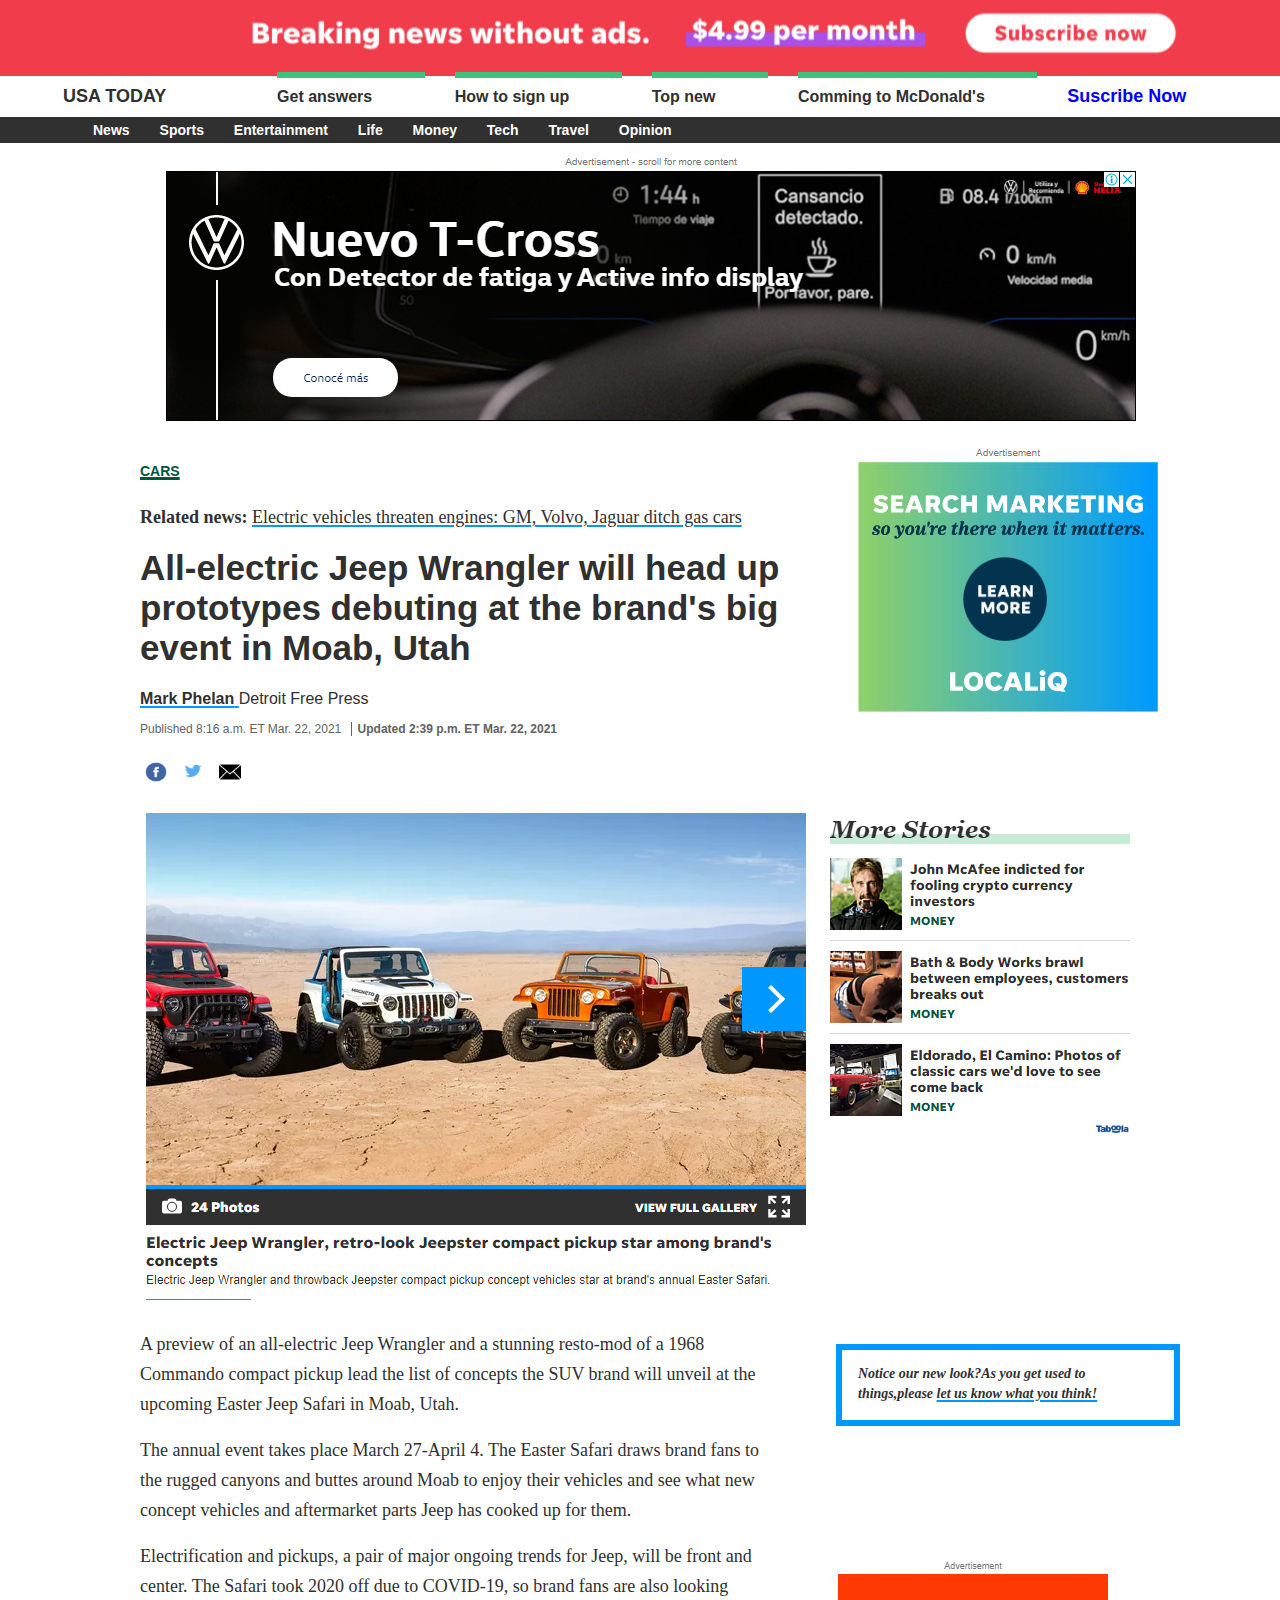
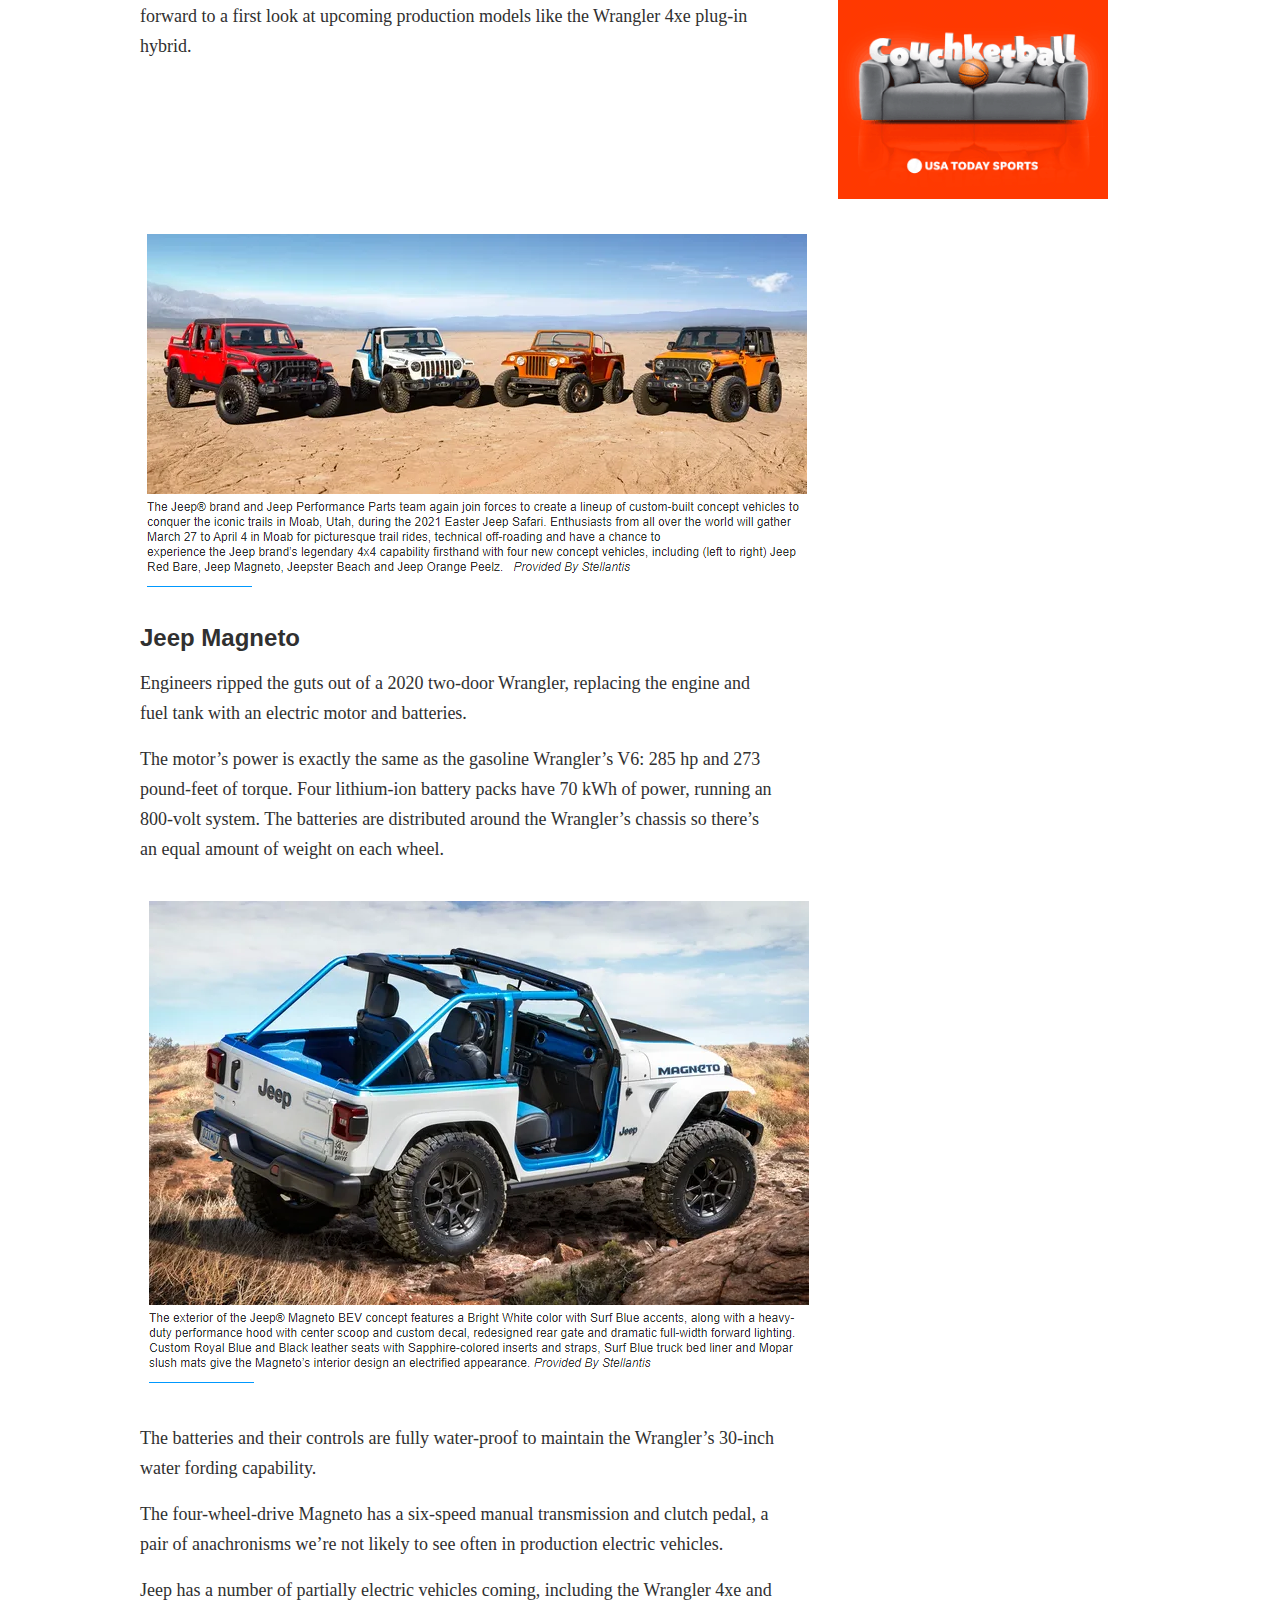
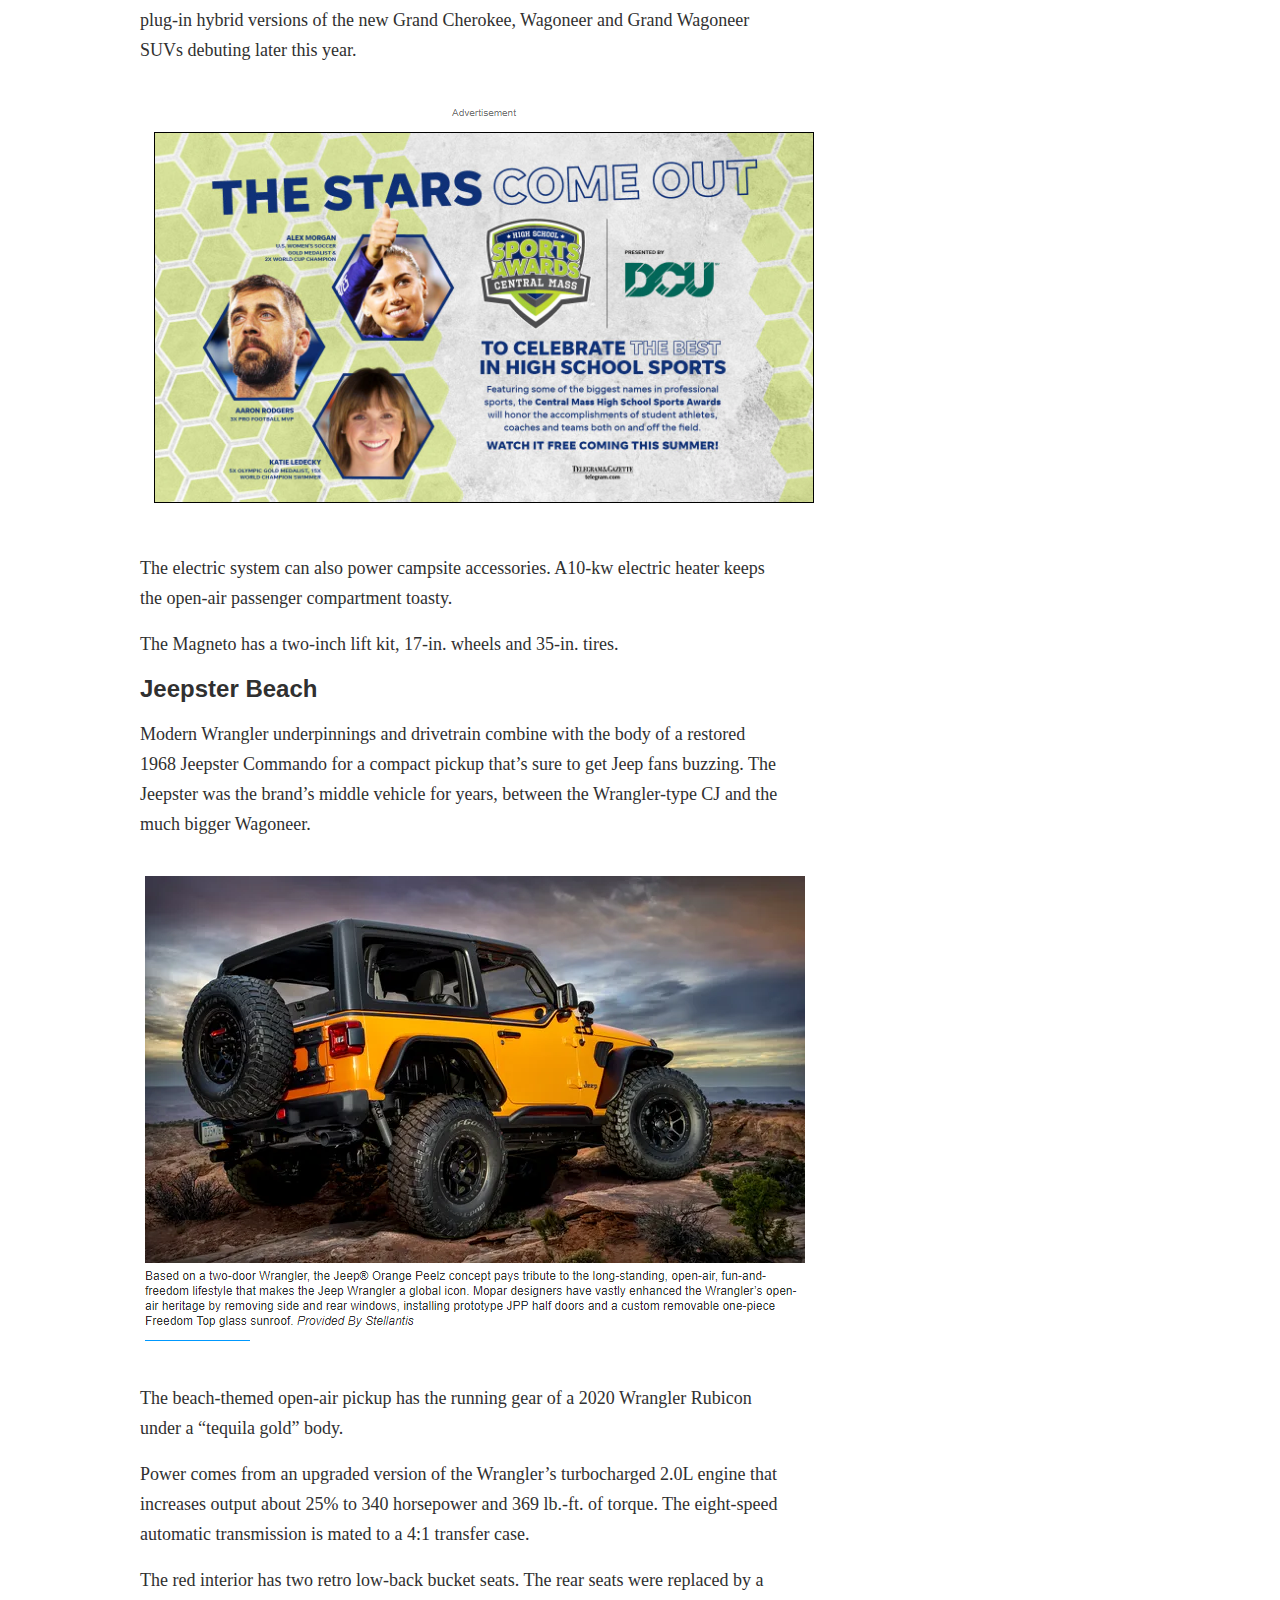
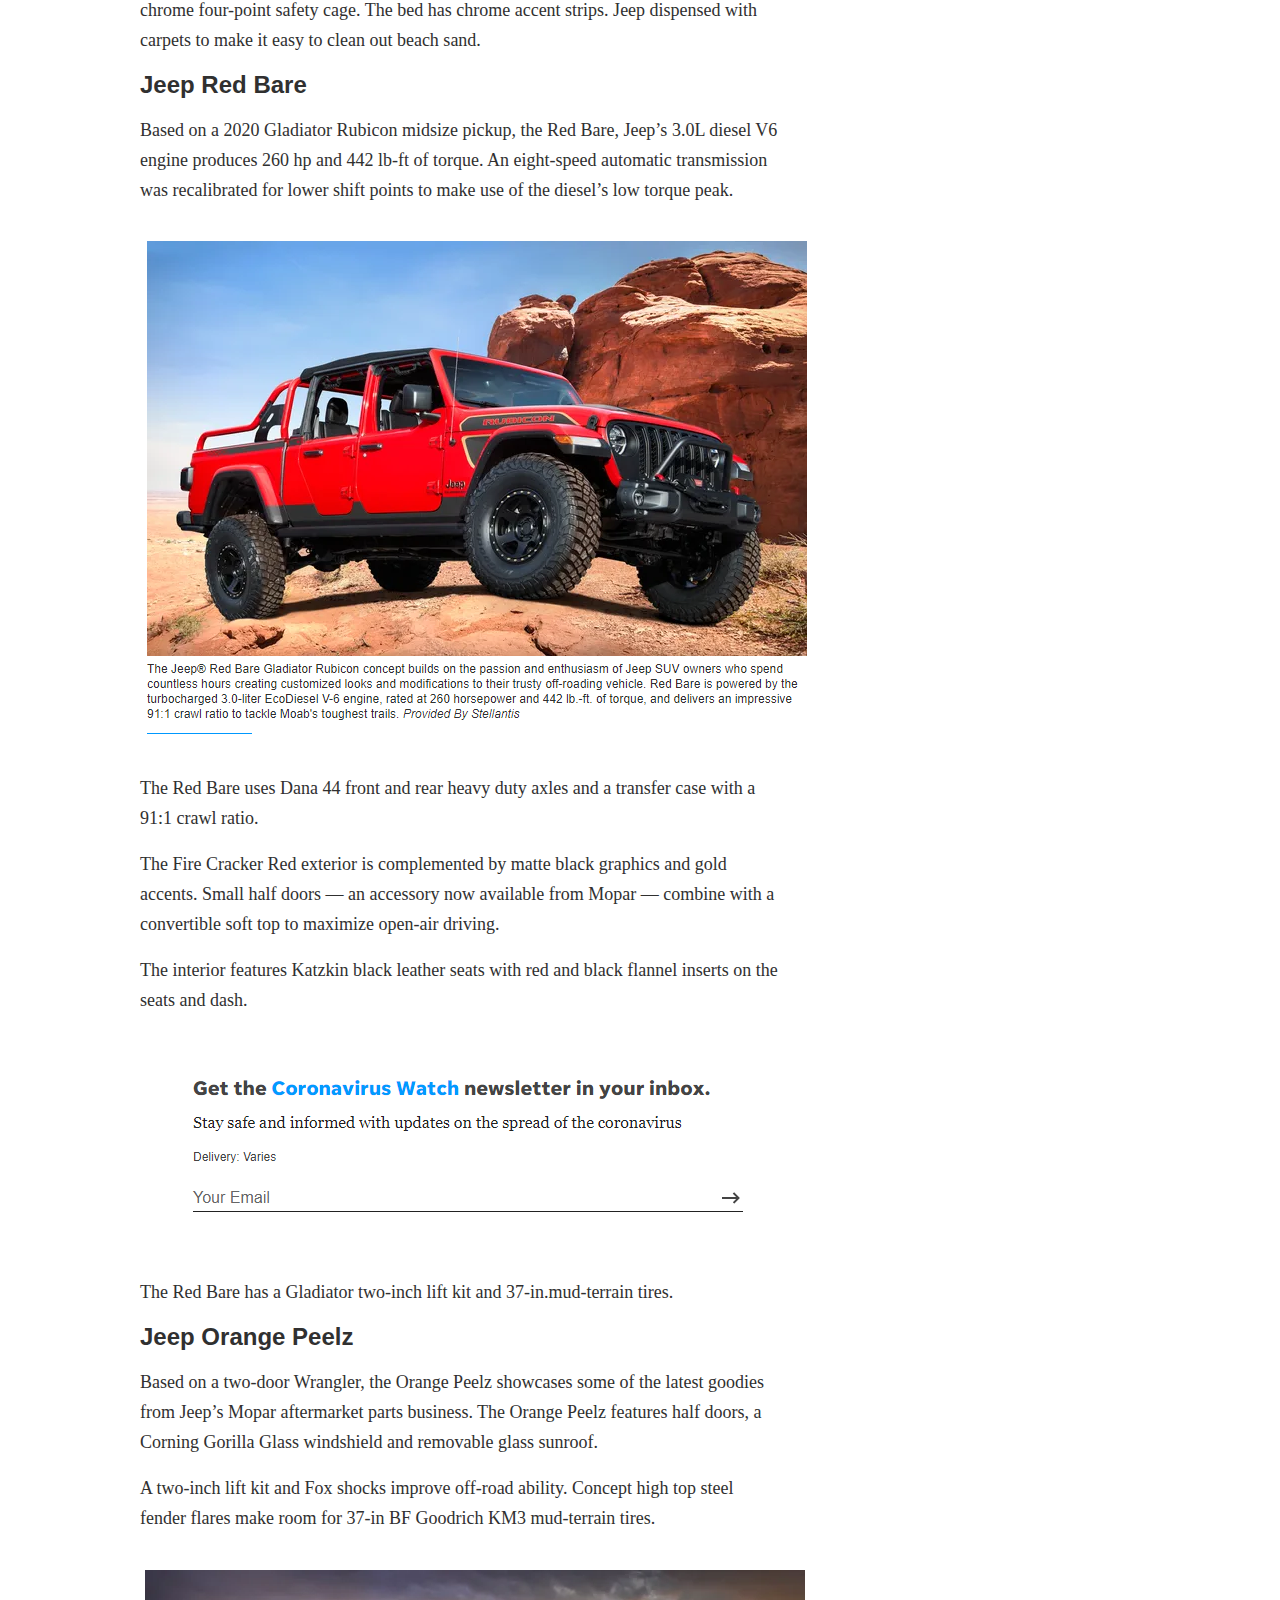
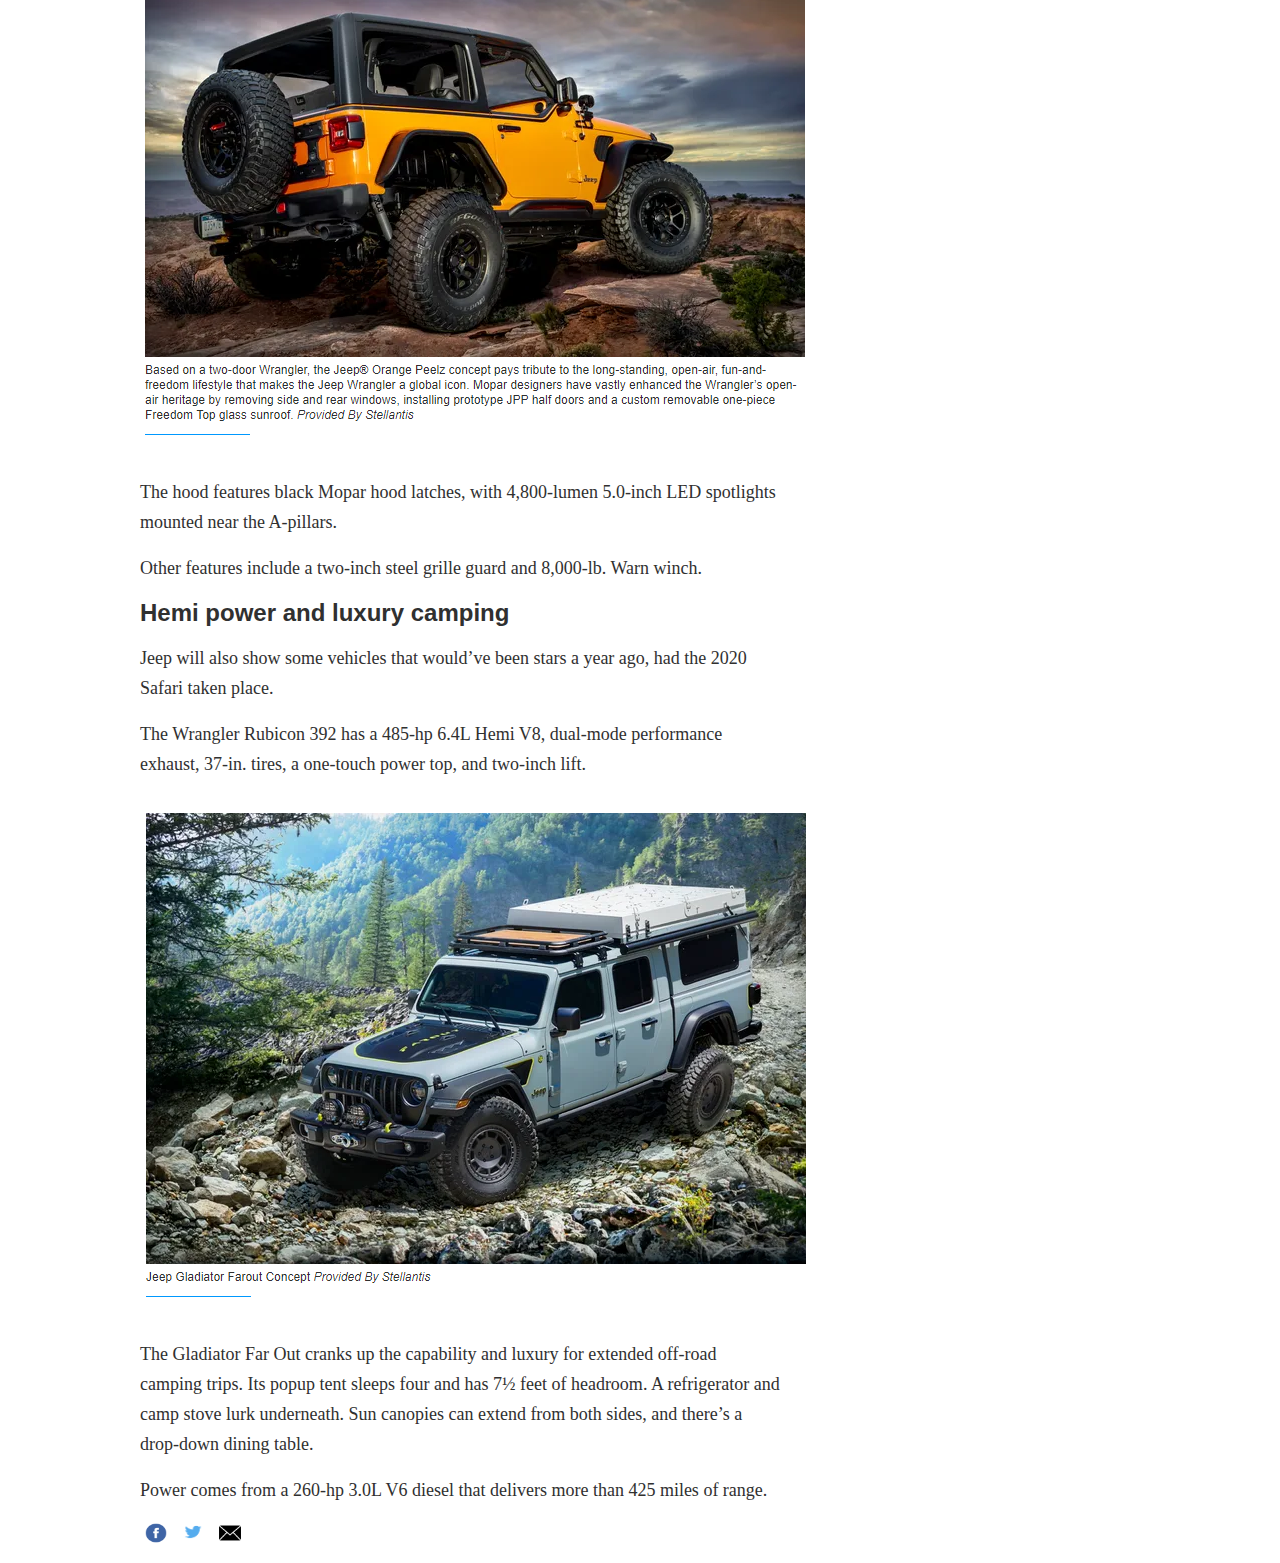
<file: New-2.html>
<!DOCTYPE html> 
<html lang="en">
    <head>
        <meta charset="UTF-8">
        <meta http-equiv="X-UA-Compatible" content="IE=edge">
        <meta name="viewport" content="width=device-width, initial-scale=1.0">
        <title>Jeep Wrangler all-electric is among concept trucks brand will unveil</title> 
        <link rel="stylesheet" href="style.css">
    </head>
    <body>   
        <div class="header-fixed">
            <div class="advertisement-top">
                <img src="img/advertisement-header.png" alt="Advertisement">
            </div>
            <ul class="navbar-ul-1">
                <li class="navbar-li-icon">
                    <a class="navbar-li-icon-font"href="https://www.usatoday.com/news/"> 
                        usa today
                    </a>
                </li>
                <li class="navbar-li-1">
                    <a class="navbar-li-a-font"href="https://www.usatoday.com/story/money/taxes/2021/03/07/questions-answered-stimulus-unemployment-credits-jobs/4620258001/">
                        Get answers
                    </a>
                </li>
                <li class="navbar-li-1">
                    <a class="navbar-li-a-font"href="https://www.usatoday.com/story/money/food/2021/02/16/ihop-pancake-day-free-pancakes-coronavirus-changes/6706550002/">
                        How to sign up
                    </a>
                </li>
                <li class="navbar-li-1">
                    <a class="navbar-li-a-font"href="https://www.usatoday.com/story/money/cars/2021/02/18/consumer-reports-2021-top-picks-new-cars-trucks-suvs/6763979002/">
                        Top new
                    </a>
                </li>
                <li class="navbar-li-1">
                    <a class="navbar-li-a-font"href="https://www.usatoday.com/story/money/restaurants/2021/02/10/mcdonalds-hi-c-drink-orange-lavaburst-fanta-coming-back/4454968001/">
                        Comming to McDonald's
                    </a>
                </li>
                <li class="navbar-li-suscribe">
                    <a class="navbar-li-a-suscribe"href="https://cm.usatoday.com/specialoffer?gps-source=CPMASTHEAD&itm_campaign=2021SPRING&itm_medium=ONSITE&onSuccessRedirectURL=https%3A%2F%2Fwww.usatoday.com%2Fstory%2Fmoney%2Fcars%2F2021%2F03%2F11%2Felectric-vehicles-tesla-gm-lucid-rivian-volvo-gas-cars%2F4581584001%2F">
                        Suscribe Now
                    </a>
                </li>
            </ul>
            <ul class="navbar-ul-2">
                <li class="navbar-li-2">
                    <a class="navbar-li-2-a-font"href="https://www.usatoday.com/news/"> 
                        News</a>
                    </li>
                <li class="navbar-li-2">
                    <a class="navbar-li-2-a-font"href="https://www.usatoday.com/sports/"> 
                        Sports
                    </a>
                </li>
                <li class="navbar-li-2">
                    <a class="navbar-li-2-a-font"href="https://www.usatoday.com/entertainment/"> 
                        Entertainment
                    </a>
                </li>
                <li class="navbar-li-2">
                    <a class="navbar-li-2-a-font"href="https://www.usatoday.com/life/"> 
                        Life
                    </a>
                </li>
                <li class="navbar-li-2">
                    <a class="navbar-li-2-a-font"href="https://www.usatoday.com/money/">
                        Money
                    </a>
                </li>
                <li class="navbar-li-2">
                    <a class="navbar-li-2-a-font"href="https://www.usatoday.com/tech/">
                        Tech
                    </a>
                </li>
                <li class="navbar-li-2">
                    <a class="navbar-li-2-a-font"href="https://www.usatoday.com/travel/">
                        Travel
                    </a>
                </li>
                <li class="navbar-li-2">
                    <a class="navbar-li-2-a-font"href="https://www.usatoday.com/opinion/">
                        Opinion
                    </a>
                </li>
            </ul>
        </div>
        <img class="advertisement-body-margin" src="img/advertisement.png" alt="advertisement" >
        <div class="advertisement-float">
            <img class="advertisement-margin" src="img/advertisement8.png" alt="advertisement" >
        </div>
        <p class="index-font">
            <a class="index-decoration" href="https://www.usatoday.com/money/cars/">
                cars
            </a>
        </p>
        <p class="text-font">
            <span class="font-black"> Related news:</span>
            <a class="link-decoration" href="New-1.html">
                Electric vehicles threaten engines: GM, Volvo, Jaguar ditch gas cars
            </a>
        </p>
        <h1 class="title-font">
            All-electric Jeep Wrangler will head up prototypes debuting at the brand's big event in Moab, Utah
        </h1>
        <p class="info-font">
            <a class="link-decoration" href="https://www.freep.com/staff/2646841001/mark-phelan/">
                <span class="font-black">Mark Phelan</span>
            </a> 
            Detroit Free Press
        </p>
        <p class="info2-font">
            Published 8:16 a.m. ET Mar. 22, 2021 <span class="info-text">Updated 2:39 p.m. ET Mar. 22, 2021</span>
        </p>
        <div class="social-icon-div">
            <a class="social-img-icon" href="https://www.facebook.com/dialog/share?display=popup&app_id=215046668549694&href=https%3A%2F%2Fwww.usatoday.com%2Fstory%2Fmoney%2Fcars%2F2021%2F03%2F22%2Fjeep-concept-vehicles-wrangler-easter-jeep-safari%2F4796306001%2F">
                <img src="img/facebook.png" alt="Facebook Icon" width="22" height="20">
            </a>
            <a class="social-img-icon" href="https://twitter.com/intent/tweet?url=https%3A%2F%2Fwww.usatoday.com%2Fstory%2Fmoney%2Fcars%2F2021%2F03%2F22%2Fjeep-concept-vehicles-wrangler-easter-jeep-safari%2F4796306001%2F&text=All-electric%20Jeep%20Wrangler%20will%20head%20up%20prototypes%20debuting%20at%20the%20brand%27s%20big%20event%20in%20Moab%2C%20Utah&via=usatoday">
                <img src="img/twitter.png" alt="Twitter Icon" width="24" height="22">
            </a>
            <a class="social-img-icon" href="mailto:?subject=All-electric%20Jeep%20Wrangler%20will%20head%20up%20prototypes%20debuting%20at%20the%20brand's%20big%20event%20in%20Moab%2C%20Utah%20-%20from%20USA%20TODAY&body=All-electric%20Jeep%20Wrangler%20will%20head%20up%20prototypes%20debuting%20at%20the%20brand's%32big%20event%20in%20Moab%2C%20Utah%0A%0AThe%20Jeep%20Magneto%2C%20Jeep%20Beach%20and%20Jeep%20Red%20Bare%20are%20among%20the%20prototypes%20debuting%20at%20the%20Easter%20Jeep%20Safari%20in%20Moab%2C%20Utah.%0A%0ACheck%20out%20this%20story%20on%20usatoday.com%3A%20https%3A%2F%2Fwww.usatoday.com%2Fstory%2Fmoney%2Fcars%2F2021%2F03%2F22%2Fjeep-concept-vehicles-wrangler-easter-jeep-safari%2F4796306001%2F">
                <img src="img/email.png" alt="Email Icon" width="22" height="20">
            </a>
        </div>
        <div class="advertisement-float">
            <img class="advertisement-margin"src="img/advertisement9.png" alt="Anuncio" >
        </div>
        <div class="advertisement-text-margin">
            <img  src="img-2/Jeeps.png" alt="Jeeps Gallery">
        </div>
        <div class="text-float">
            <p class="text-float-font">
                Notice our new look?As you get used to things,please 
                    <a class="link-decoration" href="https://cm.usatoday.com/site-feedback/?platform=Tangent-Desktop&url=https%3A%2F%2Fwww.usatoday.com%2Fstory%2Fmoney%2Fcars%2F2021%2F03%2F11%2Felectric-vehicles-tesla-gm-lucid-rivian-volvo-gas-cars%2F4581584001%2F&marketName=usatoday&cta=Right-Rail">
                        let us know what you think!
                    </a>
            </p>
        </div>
        <p class="text-font">
            A preview of an all-electric Jeep Wrangler and a stunning resto-mod of a 1968 Commando compact pickup lead
             the list of concepts the SUV brand will unveil at the upcoming Easter Jeep Safari in Moab, Utah.
        </p>
        <p class="text-font">
            The annual event takes place March 27-April 4. The Easter Safari draws brand fans to the rugged canyons and
             buttes around Moab to enjoy their vehicles and see what new concept vehicles and aftermarket parts Jeep
             has cooked up for them.
        </p> 
        <div class="advertisement-sticky">
            <img class="advertisement-float2" src="img/advertisement10.png" alt="Advertisement" >
        </div>
        <p class="text-font">
            Electrification and pickups, a pair of major ongoing trends for Jeep, will be front and center. The Safari
             took 2020 off due to COVID-19, so brand fans are also looking forward to a first look at upcoming
             production models like the Wrangler 4xe plug-in hybrid.
        </p>
        <img class="advertisement-text-margin" src="img-2/Jeeps-desert.png" alt="Jeeps in the Desert">
        <h2 class="h2-font">
            Jeep Magneto
        </h2> 
        <p class="text-font">
            Engineers ripped the guts out of a 2020 two-door Wrangler, replacing the engine and fuel tank with an
             electric motor and batteries.
        </p>
        <p class="text-font">
            The motor’s power is exactly the same as the gasoline Wrangler’s V6: 285 hp and 273 pound-feet of torque.
             Four lithium-ion battery packs have 70 kWh of power, running an 800-volt system. The batteries are
             distributed around the Wrangler’s chassis so there’s an equal amount of weight on each wheel.
        </p> 
        <img class="advertisement-text-margin" src="img-2/Jeep-Magneto.png" alt="Jeeps Magneto">     
        <p class="text-font">
            The batteries and their controls are fully water-proof to maintain the Wrangler’s 30-inch water fording
             capability.
        </p>  
        <p class="text-font">
            The four-wheel-drive Magneto has a six-speed manual transmission and clutch pedal, a pair of anachronisms
             we’re not likely to see often in production electric vehicles.
        </p> 
        <p class="text-font">
            Jeep has a number of partially electric vehicles coming, including the Wrangler 4xe and plug-in hybrid
             versions of the new Grand Cherokee, Wagoneer and Grand Wagoneer SUVs debuting later this year.
        </p>
        <img class="advertisement-text-margin" src="img/advertisement1.png"alt="Asvertisement">
        <p class="text-font">
            The electric system can also power campsite accessories. A10-kw electric heater keeps the open-air
             passenger compartment toasty.
        </p>
        <p class="text-font">
            The Magneto has a two-inch lift kit, 17-in. wheels and 35-in. tires.
        </p>
        <h2 class="h2-font">
            Jeepster Beach
        </h2>
        <p class="text-font">
            Modern Wrangler underpinnings and drivetrain combine with the body of a restored 1968 Jeepster Commando for
             a compact pickup that’s sure to get Jeep fans buzzing. The Jeepster was the brand’s middle vehicle for
              years, between the Wrangler-type CJ and the much bigger Wagoneer.
        </p>
        <img class="advertisement-text-margin" src="img-2/Jeep-Orange.png"alt="Jeepster Beach">
        <p class="text-font">
            The beach-themed open-air pickup has the running gear of a 2020 Wrangler Rubicon under a “tequila gold” 
            body.
        </p>
        <p class="text-font">
            Power comes from an upgraded version of the Wrangler’s turbocharged 2.0L engine that increases output about
             25% to 340 horsepower and 369 lb.-ft. of torque. The eight-speed automatic transmission is mated to a 4:1
              transfer case.
        </p>
        <p class="text-font">
            The red interior has two retro low-back bucket seats. The rear seats were replaced by a chrome four-point
             safety cage. The bed has chrome accent strips. Jeep dispensed with carpets to make it easy to clean out
              beach sand.
        </p>
        <h2 class="h2-font">
            Jeep Red Bare
        </h2>
        <p class="text-font">
            Based on a 2020 Gladiator Rubicon midsize pickup, the Red Bare, Jeep’s 3.0L diesel V6 engine produces 260
             hp and 442 lb-ft of torque. An eight-speed automatic transmission was recalibrated for lower shift points
             to make use of the diesel’s low torque peak.
        </p>
        <img class="advertisement-text-margin" src="img-2/Jeep-Gladiator.png"alt="Jeep Gladiator Red">
        <p class="text-font">
            The Red Bare uses Dana 44 front and rear heavy duty axles and a transfer case with a 91:1 crawl ratio.
        </p>
        <p class="text-font">
            The Fire Cracker Red exterior is complemented by matte black graphics and gold accents.
             Small half doors — an accessory now available from Mopar — combine with a convertible soft top to maximize
             open-air driving.
        </p>
        <p class="text-font">
            The interior features Katzkin black leather seats with red and black flannel inserts on the seats and dash.
        </p>
        <img class="advertisement-text-margin" src="img/advertisement3.png"alt="Advertisement">
        <p class="text-font">
            The Red Bare has a Gladiator two-inch lift kit and 37-in.mud-terrain tires.
        </p>
        <h2 class="h2-font">
            Jeep Orange Peelz
        </h2>   
        <p class="text-font">
            Based on a two-door Wrangler, the Orange Peelz showcases some of the latest goodies from Jeep’s Mopar
             aftermarket parts business. The Orange Peelz features half doors, a Corning Gorilla Glass windshield and
             removable glass sunroof.
        </p>
        <p class="text-font">
            A two-inch lift kit and Fox shocks improve off-road ability. Concept high top steel fender flares make room
             for 37-in BF Goodrich KM3 mud-terrain tires.
        </p>
        <img class="advertisement-text-margin" src="img-2/Jeep-Orange.png"alt="Jeep Orange">
        <p class="text-font">
            The hood features black Mopar hood latches, with 4,800-lumen 5.0-inch LED spotlights mounted near the
             A-pillars.
        </p>
        <p class="text-font">
            Other features include a two-inch steel grille guard and 8,000-lb. Warn winch.
        </p>
        <h2 class="h2-font">
            Hemi power and luxury camping
        </h2> 
        <p class="text-font">
            Jeep will also show some vehicles that would’ve been stars a year ago, had the 2020 Safari taken place.
        </p>
        <p class="text-font">
            The Wrangler Rubicon 392 has a 485-hp 6.4L Hemi V8, dual-mode performance exhaust, 37-in. tires, a
             one-touch power top, and two-inch lift.
        </p>
        <img class="advertisement-text-margin" src="img-2/Jeep-Gladiator-Farout.png"alt="Jeep Farout">
        <p class="text-font">
            The Gladiator Far Out cranks up the capability and luxury for extended off-road camping trips. Its popup
             tent sleeps four and has 7½ feet of headroom. A refrigerator and camp stove lurk underneath. Sun canopies
              can extend from both sides, and there’s a drop-down dining table.
        </p>
        <p class="text-font">
            Power comes from a 260-hp 3.0L V6 diesel that delivers more than 425 miles of range.
        </p>
        <div class="social-icon-div">
            <a class="social-img-icon" href="https://www.facebook.com/dialog/share?display=popup&app_id=215046668549694&href=https%3A%2F%2Fwww.usatoday.com%2Fstory%2Fmoney%2Fcars%2F2021%2F03%2F22%2Fjeep-concept-vehicles-wrangler-easter-jeep-safari%2F4796306001%2F">
                <img src="img/facebook.png" alt="Facebook Icon" width="22" height="20">
            </a>
            <a class="social-img-icon" href="https://twitter.com/intent/tweet?url=https%3A%2F%2Fwww.usatoday.com%2Fstory%2Fmoney%2Fcars%2F2021%2F03%2F22%2Fjeep-concept-vehicles-wrangler-easter-jeep-safari%2F4796306001%2F&text=All-electric%20Jeep%20Wrangler%20will%20head%20up%20prototypes%20debuting%20at%20the%20brand%27s%20big%20event%20in%20Moab%2C%20Utah&via=usatoday">
                <img src="img/twitter.png" alt="Twitter Icon" width="24" height="22">
            </a>
            <a class="social-img-icon" href="mailto:?subject=All-electric%20Jeep%20Wrangler%20will%20head%20up%20prototypes%20debuting%20at%20the%20brand's%20big%20event%20in%20Moab%2C%20Utah%20-%20from%20USA%20TODAY&body=All-electric%20Jeep%20Wrangler%20will%20head%20up%20prototypes%20debuting%20at%20the%20brand's%32big%20event%20in%20Moab%2C%20Utah%0A%0AThe%20Jeep%20Magneto%2C%20Jeep%20Beach%20and%20Jeep%20Red%20Bare%20are%20among%20the%20prototypes%20debuting%20at%20the%20Easter%20Jeep%20Safari%20in%20Moab%2C%20Utah.%0A%0ACheck%20out%20this%20story%20on%20usatoday.com%3A%20https%3A%2F%2Fwww.usatoday.com%2Fstory%2Fmoney%2Fcars%2F2021%2F03%2F22%2Fjeep-concept-vehicles-wrangler-easter-jeep-safari%2F4796306001%2F">
                <img src="img/email.png" alt="Email Icon" width="22" height="20">
            </a>
        </div>
    </body>  
</html>
</file>
<file: style.css>
body{
    margin: 0px;
}
.header-fixed{
    position: fixed;
    top:0;
}
.advertisement-top{
    padding-left:100px ;
    background-color: rgb(240,60,75);
}
.text-font{
    margin: 16px 500px 16px 140px;
    font-family: Georgia, 'Times New Roman', Times, serif;
    color:#303030;
    font-size: 18px;
    line-height: 30px;
}
.index-font{
    margin: 16px 500px 16px 140px;
    font-family:Arial,sans-serif ;
    text-transform: uppercase;
    font-size: 14px;
    line-height: 30px;
}
.index-decoration{
    color:#00553c;
    font-weight: 800;
    text-decoration: underline;
    text-decoration-thickness: 3px;
    text-underline-offset: 1px;
}
.title-font {
    margin: 16px 500px 16px 140px;
    font-family: Arial,sans-serif;
    color:#303030;
    font-size: 35px;
    font-weight: 800;
}
.h2-font{
    margin: 16px 500px 16px 140px;
    font-family: Arial,sans-serif;
    color:#303030;
    font-weight: 800;
}
.font-uppercase {
    font-family: Georgia, 'Times New Roman', Times, serif;
    text-transform: uppercase;
}
.font-italic{
    margin: 16px 500px 16px 140px;
    font-family: Georgia, 'Times New Roman', Times, serif;
    font-style: italic;
    color:#303030;
    font-size: 18px;
    line-height: 30px;    
}
.info-font{
    margin: 16px 500px 0px 140px;
    font-family: Arial, sans-serif;
    color:#303030;
    font-size: 16px;
    line-height: 30px;
}
.info2-font{
    font-family: Arial, sans-serif;
    color:#626262;
    font-size: 12px;
    margin: 0px 500px 0px 140px;
    line-height: 30px;
}
.info-text{
    margin-left: 6px;
    padding-left: 6px;
    border-left: 1px solid #626262;
    font-weight: 700;
}
.font-black {
    color:#303030;
    font-weight: 800;
}
.social-icon-div{
    margin: 16px 500px 16px 140px;
}
.social-img-icon{
    margin:0px 5px;
    text-decoration: none;
}
.link-decoration{
    color: #303030;
    text-decoration:underline;
    text-decoration-color: #0098fe;
    text-decoration-thickness: 2px;
    text-underline-offset: 2px;
}
.link-decoration:hover{
    color:black;
}
.advertisement-margin{
    margin-right: 100px;
}
.advertisement-float{
    float: right;
}
.advertisement-float2{
    float: right;
    margin-right: 150px;
}
.advertisement-sticky{
    position: sticky;
    top:150px;
}
.advertisement-text-margin{
    margin: 16px 500px 16px 140px;
}
.text-float{
    margin-right: 100px;
}

.text-float-font{
    float: right;
    margin: 15px 0 36px;
    padding: 14px 16px 16px;
    border: 6px solid #0098fe;
    width: 300px;
    font-family: Georgia, 'Times New Roman', Times, serif;
    color:#303030;
    font-size: 14px;
    font-style: italic;
    font-weight: 700;
    line-height: 20px;
}
.text-ul-font{
    margin: 16px 500px 16px 100px;
    font-family: Georgia, 'Times New Roman', Times, serif;
    color:#303030;
    font-size: 18px;
    line-height: 30px;
}
.advertisement-body-margin{
    margin-top: 150px;
}

.navbar-ul-1{
    list-style-type: none;
    margin: 0px;
    padding: 10px 50px 10px 50px;
    background-color: white;
}

.navbar-li-icon{
    display: inline;
    margin: 0px 13px;
    padding: 10px 70px 0px 0px;
}
.navbar-li-1{
    display: inline;
    margin: 0px 15px;
    padding: 10px 40px 0px 0px;
    border-top: 6px solid #3cc37d;
    
}
.navbar-li-icon-font{
    padding: 8px 8px 8px 0px;
    font-family: Arial,sans-serif;
    color: #303030;
    text-transform: uppercase;
    font-size: 18px;
    font-weight: 800;
    text-decoration: none;
}
.navbar-li-a-font{
    padding: 8px 8px 8px 0px;
    font-family: Arial,sans-serif;
    color: #303030;
    font-size: 16px;
    font-weight: 700;
    text-decoration: none;
}
.navbar-li-suscribe{
    display: inline;
    margin: 0px 15px;
    padding: 10px 70px 0px 0px;
}
.navbar-li-a-suscribe{
    padding: 8px 8px 8px 0px;
    font-family: Arial,sans-serif;
    color: blue;
    font-size: 18px;
    font-weight: 700;
    text-decoration: none;
}
.navbar-ul-2{
    list-style-type: none;
    margin: 0px;
    padding: 4px 300px 4px 80px;
    background-color:#303030;
}
.navbar-li-2{
    display: inline;
    padding: 0px 5px;    
}
.navbar-li-2-a-font{
    padding: 8px;
    font-family: Arial,sans-serif;
    font-size: 14px;
    color: white;
    font-weight: 700;
    text-decoration: none;
}
.navbar-li-2-a-font:hover{
    color:#E9E8E8;
}
</file>
